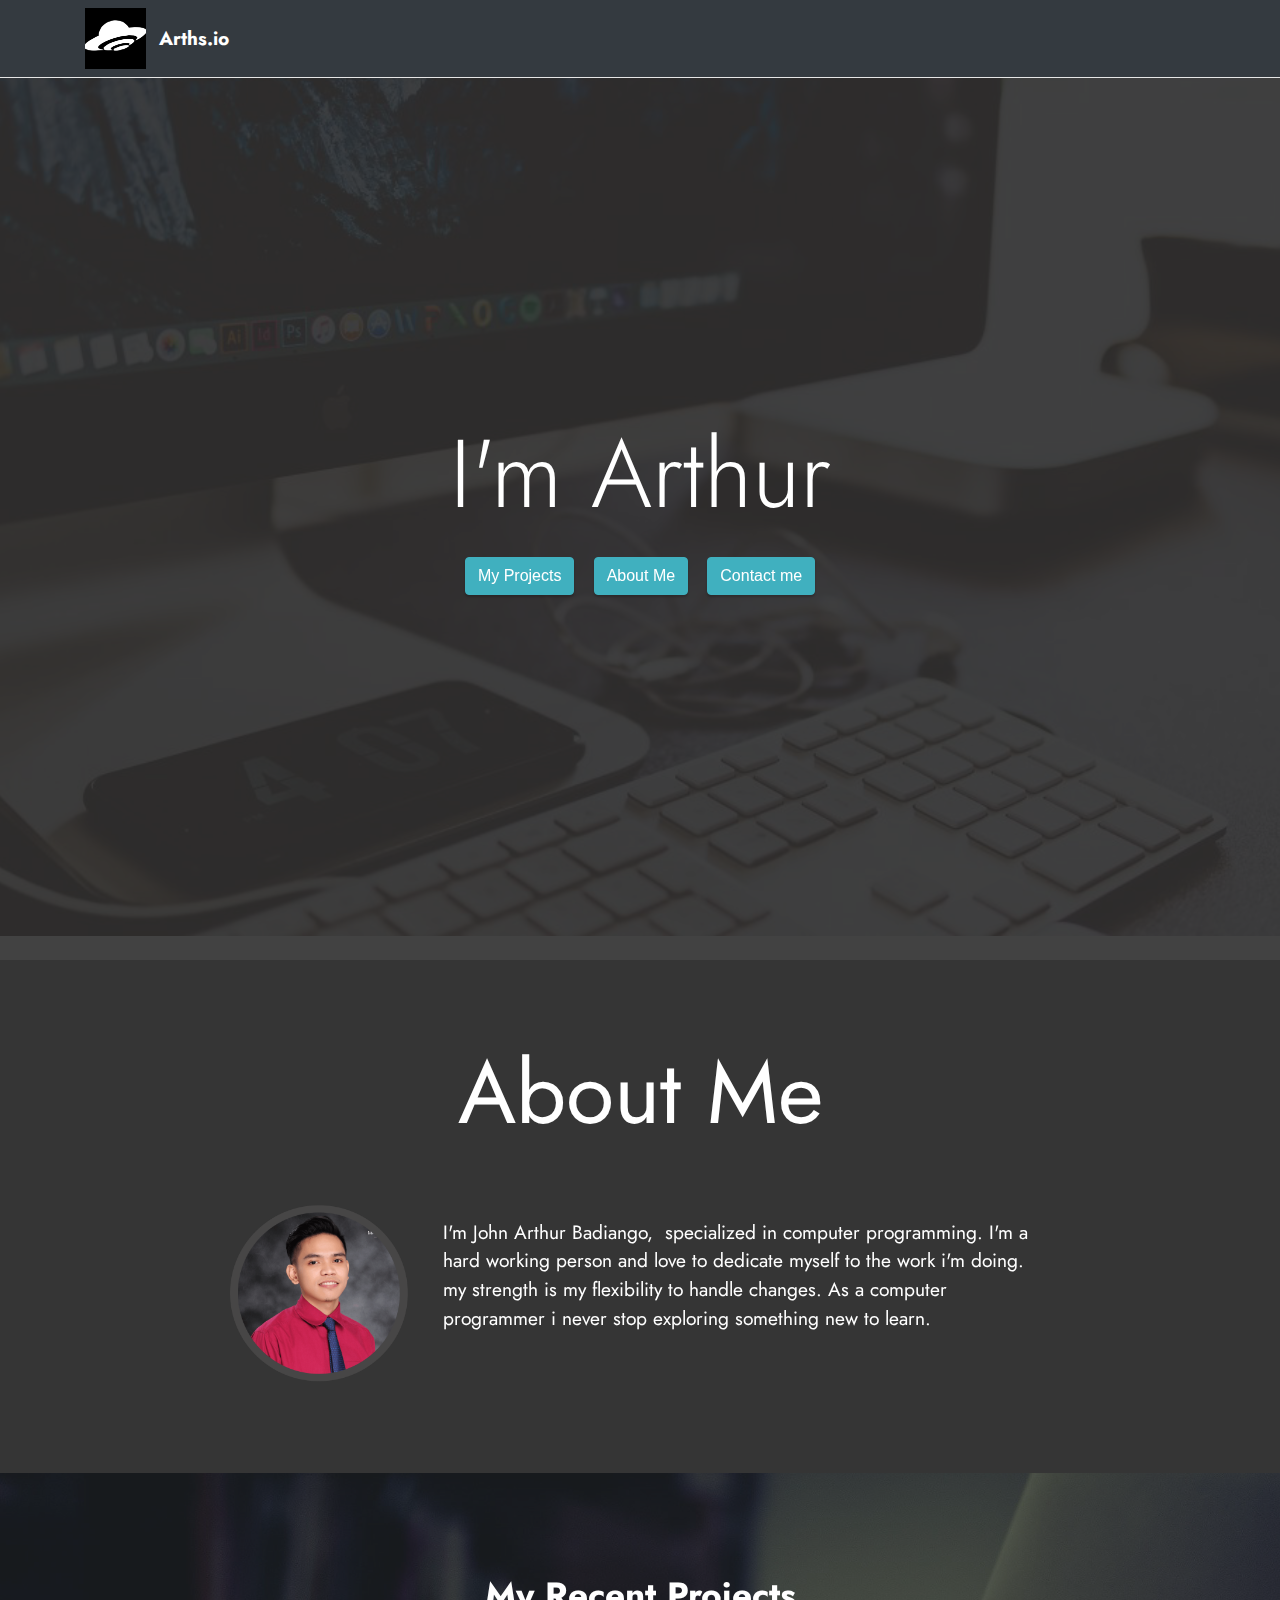
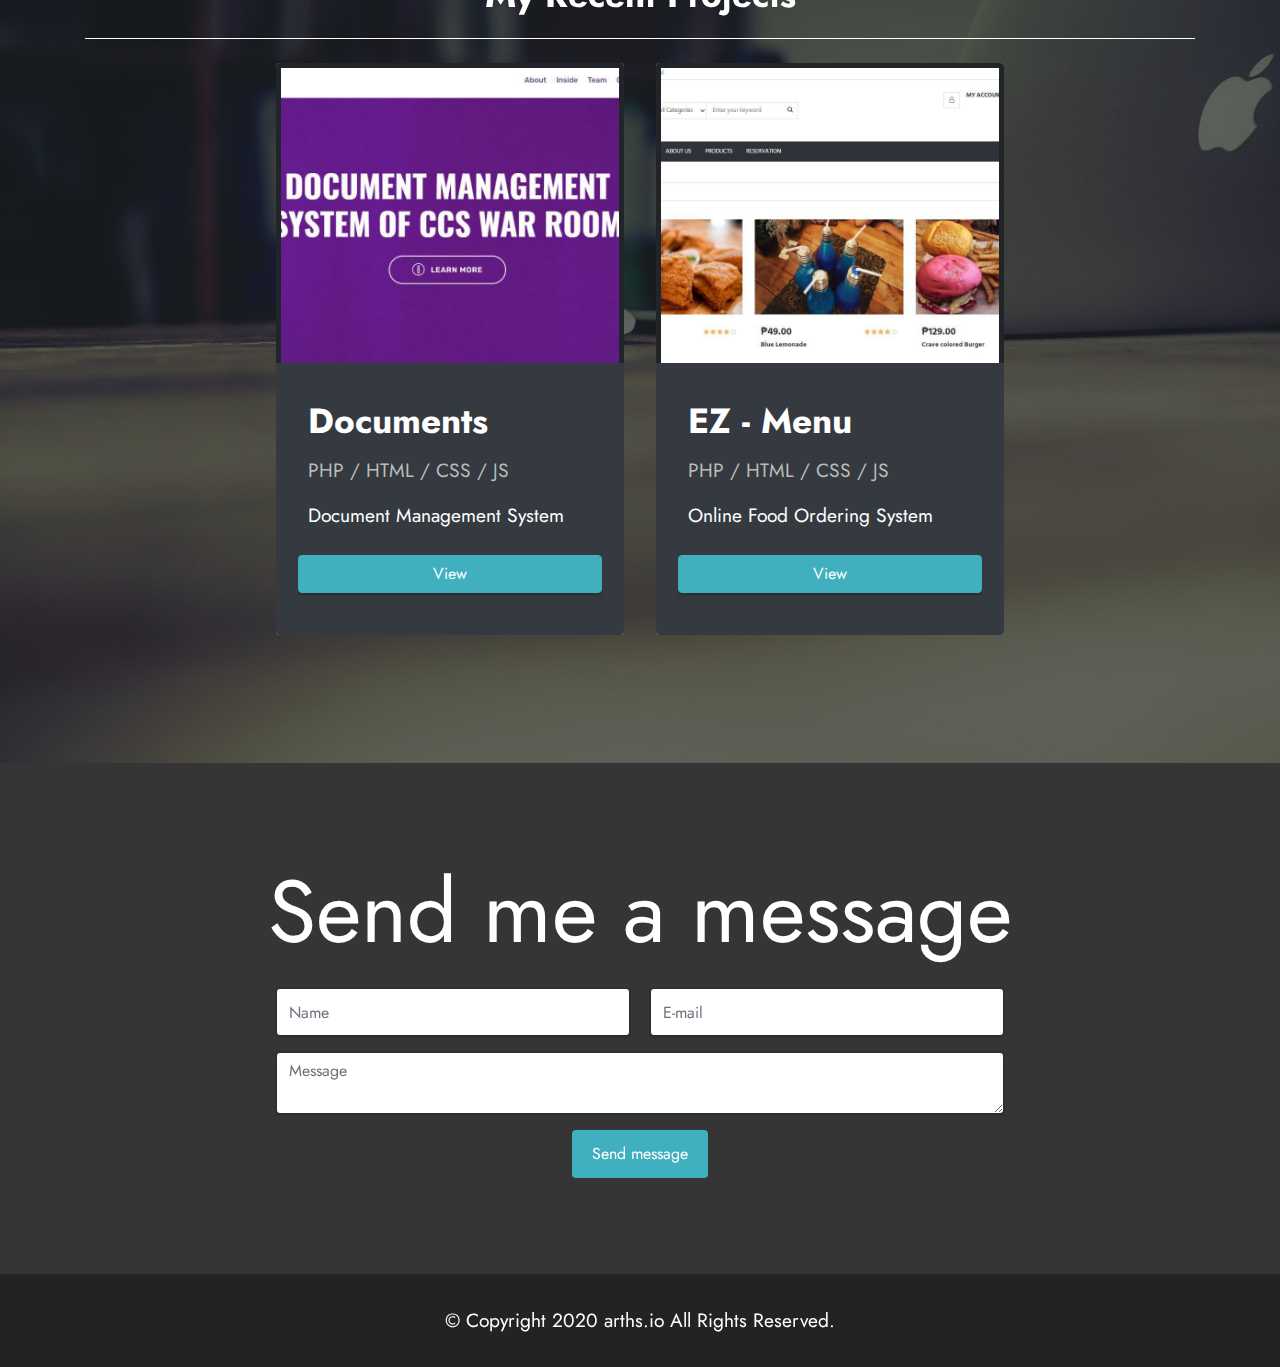
<file: index.html>
<!DOCTYPE html>
<html  >
<head>
  <meta charset="UTF-8">
  <meta http-equiv="X-UA-Compatible" content="IE=edge">
  <meta name="generator" content="Mobirise v5.2.0, mobirise.com">
  <meta name="viewport" content="width=device-width, initial-scale=1, minimum-scale=1">
  <link rel="shortcut icon" href="assets/images/ufo-1-121x121.png" type="image/x-icon">
  <meta name="description" content="">
  
  
  <title>arths</title>
  <link rel="stylesheet" href="assets/tether/tether.min.css">
  <link rel="stylesheet" href="assets/bootstrap/css/bootstrap.min.css">
  <link rel="stylesheet" href="assets/bootstrap/css/bootstrap-grid.min.css">
  <link rel="stylesheet" href="assets/bootstrap/css/bootstrap-reboot.min.css">
  <link rel="stylesheet" href="assets/dropdown/css/style.css">
  <link rel="stylesheet" href="assets/formstyler/jquery.formstyler.css">
  <link rel="stylesheet" href="assets/formstyler/jquery.formstyler.theme.css">
  <link rel="stylesheet" href="assets/datepicker/jquery.datetimepicker.min.css">
  <link rel="stylesheet" href="assets/theme/css/style.css">
  <link rel="preload" as="style" href="assets/mobirise/css/mbr-additional.css"><link rel="stylesheet" href="assets/mobirise/css/mbr-additional.css" type="text/css">
  
  
  
  
</head>
<body>
  
  <section class="menu cid-s48OLK6784" once="menu" id="menu1-h">
    
    <nav class="navbar navbar-dropdown bg-dark navbar-fixed-top navbar-expand-lg">
        <div class="container">
            <div class="navbar-brand">
                <span class="navbar-logo">
                    <a href="index.html">
                        <img src="assets/images/ufo-1-121x121.png" alt="Mobirise" style="height: 3.8rem;">
                    </a>
                </span>
                <span class="navbar-caption-wrap"><a class="navbar-caption text-white display-7" href="index.html">Arths.io</a></span>
            </div>
            <!--<button class="navbar-toggler" type="button" data-toggle="collapse" data-target="#navbarSupportedContent" aria-controls="navbarNavAltMarkup" aria-expanded="false" aria-label="Toggle navigation" mbr-if="showItems">-->
            <!--    <div class="hamburger">-->
            <!--        <span></span>-->
            <!--        <span></span>-->
            <!--        <span></span>-->
            <!--        <span></span>-->
            <!--    </div>-->
            <!--</button>-->
            <!--<div class="collapse navbar-collapse" id="navbarSupportedContent">-->
            <!--    <ul mbr-menu class="navbar-nav nav-dropdown" mbr-theme-style="display-4" mbr-class="{'nav-right': !showButtons,'navbar-nav-top-padding': isPublish && !showBrand && !showLogo}"><li class="nav-item"><a class="nav-link link text-black" href="https://mobirise.com" data-app-selector=".nav-link,.dropdown-item" data-app-placeholder="Type Text">-->
            <!--                Menu Item 1</a></li><li class="nav-item"><a class="nav-link link text-black" href="https://mobirise.com" data-app-selector=".nav-link,.dropdown-item" data-app-placeholder="Type Text">-->
            <!--                Menu Item 2</a></li></ul>-->
            <!--    <div class="icons-menu" mbr-if="showIcons">-->
            <!--        <a class="iconfont-wrapper" href="https://index.html" target="_blank">-->
            <!--            <span mbr-icon class="p-2 mbr-iconfont socicon-facebook socicon"></span>-->
            <!--        </a>-->
            <!--        <a class="iconfont-wrapper" href="https://index.html" target="_blank" mbr-if="iconsAmount > 1">-->
            <!--            <span mbr-icon class="p-2 mbr-iconfont socicon-twitter socicon"></span>-->
            <!--        </a>-->
            <!--        <a class="iconfont-wrapper" href="https://index.html" target="_blank" mbr-if="iconsAmount > 2">-->
            <!--            <span mbr-icon class="p-2 mbr-iconfont socicon-instagram socicon"></span>-->
            <!--        </a>-->
            <!--        <a class="iconfont-wrapper" href="https://index.html" target="_blank" mbr-if="iconsAmount > 3">-->
            <!--            <span mbr-icon class="p-2 mbr-iconfont socicon-linkedin socicon"></span>-->
            <!--        </a>-->
            <!--    </div>-->
            <!--    <div mbr-if="showButtons" mbr-buttons mbr-theme-style="display-4" class="navbar-buttons mbr-section-btn"><a class="btn btn-primary" href="https://mobiri.se" data-app-placeholder="Type Text">-->
            <!--            Download Now</a></div>-->
            <!--</div>-->
        </div>
    </nav>

</section>

<section class="header1 cid-s48MCQYojq mbr-fullscreen mbr-parallax-background" id="header1-f">

    

    <div class="mbr-overlay" style="opacity: 0.9; background-color: rgb(46, 46, 46);"></div>

    <div class="align-center container">
        <div class="row justify-content-center">
            <div class="col-12 col-lg-8">
                <h1 class="mbr-section-title mbr-fonts-style mb-3 display-1">I'm Arthur</h1>
                <!--<h2 class="mbr-section-title mbr-fonts-style mb-3" data-app-selector=".mbr-section-title" mbr-theme-style="display-2" mbr-if="showSubitle">Header Subtitle</h2>-->
                <!--<p class="mbr-text mbr-fonts-style" mbr-theme-style="display-7" mbr-if="showText" data-app-selector=".mbr-text, .mbr-section-btn"></p>-->
                <div class="mbr-section-btn mt-3">
                    <a class="btn btn-success" id="button2" href="#myfeatures">My Projects</a>
                    <a class="btn btn-success" id="button1" href="#content1-8">About Me</a>
                    <a class="btn btn-success" id="button3" href="#bottom">Contact me</a>
                </div>
            </div>
        </div>
    </div>
</section>



<section class="content1 cid-s48udlf8KU" id="content1-8">
    
    <div class="container">
        <div class="row justify-content-center">
            <div class="title col-12 col-md-9">
                <h3 class="mbr-section-title text-center mbr-fonts-style align-center mb-4 display-2"><strong>About Me</strong></h3>
                <div class="row">
                    <div class="col-md-3"><img src="assets/images/dsc-5169-copy-1200x1800.png" class="img-fluid" alt="Responsive image"></div>
                <div class="col-md-9 mt-5"><h4 class="mbr-section-subtitle align-center mbr-fonts-style mb-4 display-7">I'm John Arthur Badiango,&nbsp; specialized in computer programming. I'm a hard working person and love to dedicate myself to the work i'm doing. my strength is my flexibility to handle changes. As a computer programmer i never stop exploring something new to learn.</h4></div>
                </div>
                
            </div>
        </div>
    </div>
</section>

<link rel="stylesheet" href="https://cdnjs.cloudflare.com/ajax/libs/font-awesome/5.15.2/css/all.min.css" integrity="sha512-HK5fgLBL+xu6dm/Ii3z4xhlSUyZgTT9tuc/hSrtw6uzJOvgRr2a9jyxxT1ely+B+xFAmJKVSTbpM/CuL7qxO8w==" crossorigin="anonymous" class="cid-smIak7RIf9" id="features4-t" data-rv-view="23"><section class="features4 cid-smIak7RIf9" id="features4-t">
    
    <div class="mbr-overlay"></div>
    <div class="container" id="myfeatures">
        <div class="mbr-section-head">
            <h4 class="mbr-section-title mbr-fonts-style align-center mb-0 display-5">
                <strong>My Recent Projects</strong></h4>
                <hr style="border-color: white;">
            
        </div>
        <div class="row mt-4 justify-content-center">
            
            <div class="item features-image сol-12 col-md-6 col-lg-4">
                <div class="item-wrapper">
                    <div class="item-img" style="border-style: solid; border-width: 5px;">
                        <img src="assets/images/img1-676x326.jpg" alt="" title="" data-slide-to="1">
                    </div>
                    <div class="bg-dark item-content">
                        <h5 class="item-title mbr-fonts-style display-5"><strong>Documents</strong></h5>
                        <h6 class="item-subtitle mbr-fonts-style mt-1 display-7">PHP / HTML / CSS / JS</h6>
                        <p class="mbr-text mbr-fonts-style mt-3 display-7">Document Management System</p>
                    </div>
                    <div class="bg-dark mbr-section-btn item-footer mt-2">
                        <a href="document.html" class="btn item-btn btn-block mx-auto btn-success display-7">View <i class="far fa-eye"></i>
                        </a>
                    </div>
                </div>
            </div><div class="item features-image сol-12 col-md-6 col-lg-4">
                <div class="item-wrapper">
                    <div class="item-img" style="border-style: solid; border-width: 5px;">
                        <img src="assets/images/img4-1352x654.jpeg" alt="" title="" data-slide-to="0">
                    </div>
                    <div class="bg-dark item-content">
                        <h5 class="item-title mbr-fonts-style display-5"><strong>EZ - Menu</strong></h5>
                        <h6 class="item-subtitle mbr-fonts-style mt-1 display-7">PHP / HTML / CSS / JS</h6>
                        <p class="mbr-text mbr-fonts-style mt-3 display-7">Online Food Ordering System</p>
                    </div>
                    <div class="bg-dark mbr-section-btn item-footer mt-2">
                        <a href="ezmenu.html" class="btn item-btn btn-block mx-auto btn-success display-7">View <i class="far fa-eye"></i>
                        </a>
                    </div>
                </div>
            </div>
            
            
        </div>
    </div>
</section>

<link rel="stylesheet" href="https://maxcdn.bootstrapcdn.com/bootstrap/4.0.0/css/bootstrap.min.css" integrity="sha384-Gn5384xqQ1aoWXA+058RXPxPg6fy4IWvTNh0E263XmFcJlSAwiGgFAW/dAiS6JXm" crossorigin="anonymous" class="cid-smHNnNqln0" id="form5-q" data-rv-view="28"><section class="form5 cid-smHNnNqln0" id="form5-q">
    
    
    <div class="container">
        <div class="mbr-section-head">
            <h3 class="mbr-section-title mbr-fonts-style align-center mb-0 display-2">
                <strong>Send me a message</strong></h3>
            
        </div>
        <div class="row justify-content-center mt-4">
            <div class="col-lg-8 mx-auto mbr-form" data-form-type="formoid">
                <form action="johnarthurbadiango3011@gmail.com" method="POST" class="mbr-form form-with-styler" data-form-title="Form Name"><input type="hidden" name="email" data-form-email="true" value="Rik1Kas/Vn5jPaZsHvzAjmr/FyeRSKCaQWYk3xLaTQ1OMbA3KmXrTFgpKzjuyx1OsBD41f07vSm/lu/ylzJiJzJY7ZS8vFQlVOP4/KfRoni0XrSpTKYm0X6JMeEGeYXq">
                    <div class="">
                        <div hidden="hidden" data-form-alert="" class="alert alert-success col-12">Thank you for sending me a message</div>
                        <div hidden="hidden" data-form-alert-danger="" class="alert alert-danger col-12">Oops...! some
                            problem!</div>
                    </div>
                    <div class="dragArea row">
                        <div class="col-md col-sm-12 form-group" data-for="name">
                            <input type="text" name="name" placeholder="Name" data-form-field="name" class="form-control" value="" id="name-form5-q">
                        </div>
                        <div class="col-md col-sm-12 form-group" data-for="email">
                            <input type="email" name="email" placeholder="E-mail" data-form-field="email" class="form-control" value="" id="email-form5-q">
                        </div>
                        
                        <div class="col-12 form-group" data-for="textarea">
                            <textarea name="textarea" placeholder="Message" data-form-field="textarea" class="form-control" id="textarea-form5-q"></textarea>
                        </div>
                        <div class="col-lg-12 col-md-12 col-sm-12 align-center mbr-section-btn"><button type="submit" class="btn display-4 text-white" style="background-color: #40b0bf;">Send message</button></div>
                    </div>
                </form>
            </div>
        </div>
    </div>
</section>

<section class="footer3 cid-s48P1Icc8J" once="footers" id="footer3-i">

    

    

    <div class="container">
        <div class="media-container-row align-center mbr-white">
            <!--<div class="row row-links" mbr-if="menuItems > 0">-->
            <!--    <ul class="foot-menu" mbr-list mbr-list-grow="menuItems">-->
            <!--        <li mbr-text class="foot-menu-item mbr-fonts-style" mbr-theme-style="display-7" data-app-selector="foot-menu-item"><a href="https://index.html.com/help/" class="text-success">Help Center</a></li>-->
            <!--        <li mbr-text class="foot-menu-item mbr-fonts-style" mbr-theme-style="display-7" data-app-selector="foot-menu-item"><a href="http://forums.index.html.com/" class="text-success">index.html Forums</a></li>-->
            <!--        <li mbr-text class="foot-menu-item mbr-fonts-style" mbr-theme-style="display-7" data-app-selector="foot-menu-item"><a href="https://index.html.com/" class="text-success">index.html.com</a></li>-->
                    
                    
            <!--    </ul>-->
            <!--</div>-->
            <!--<div class="row social-row" mbr-if="socialItems > 0">-->
            <!--    <div mbr-list mbr-list-grow="socialItems" class="social-list align-right pb-2">-->
            <!--        <div class="soc-item">-->
            <!--            <a href="https://twitter.com/" target="_blank">-->
            <!--                <span mbr-icon class="socicon-twitter socicon mbr-iconfont mbr-iconfont-social"></span>-->
            <!--            </a>-->
            <!--        </div>-->
            <!--        <div class="soc-item">-->
            <!--            <a href="https://www.facebook.com/pages/1616226671953247" target="_blank">-->
            <!--                <span mbr-icon class="socicon-facebook socicon mbr-iconfont mbr-iconfont-social"></span>-->
            <!--            </a>-->
            <!--        </div>-->
            <!--        <div class="soc-item">-->
            <!--            <a href="https://instagram.com/" target="_blank">-->
            <!--                <span mbr-icon class="mbr-iconfont mbr-iconfont-social socicon-instagram socicon"></span>-->
            <!--            </a>-->
            <!--        </div>-->
            <!--    </div>-->
            <!--</div>-->
            <div class="row row-copirayt">
                <p class="mbr-text mb-0 mbr-fonts-style mbr-white align-center display-7">
                    © Copyright 2020 arths.io All Rights Reserved.
                </p>
            </div>
        </div>
    </div>
</section>

<section style="background-color: #fff; font-family: -apple-system, BlinkMacSystemFont, 'Segoe UI', 'Roboto', 'Helvetica Neue', Arial, sans-serif; color:#aaa; font-size:12px; padding: 0; align-items: center; display: flex;"><a href="https://mobirise.site/l" style="flex: 1 1; height: 0rem; padding-left: 1rem;"></a></section>

<script class="cid-s48MCQYojq" id="header1-f" data-rv-view="17">
    $("#button1").click(function() {
    $('html,body').animate({
        scrollTop: $(".content1").offset().top},
        'slow');
});
$("#button2").click(function() {
    $('html,body').animate({
        scrollTop: $(".features4").offset().top},
        'slow');
});
$("#button3").click(function() {
    $('html,body').animate({
        scrollTop: $(".form5").offset().top},
        'slow');
});
</script>

<script src="assets/web/assets/jquery/jquery.min.js"></script>  <script src="assets/popper/popper.min.js"></script>  <script src="assets/tether/tether.min.js"></script>  <script src="assets/bootstrap/js/bootstrap.min.js"></script>  <script src="assets/smoothscroll/smooth-scroll.js"></script>  <script src="assets/parallax/jarallax.min.js"></script>  <script src="assets/dropdown/js/nav-dropdown.js"></script>  <script src="assets/dropdown/js/navbar-dropdown.js"></script>  <script src="assets/touchswipe/jquery.touch-swipe.min.js"></script>  <script src="assets/formstyler/jquery.formstyler.js"></script>  <script src="assets/formstyler/jquery.formstyler.min.js"></script>  <script src="assets/datepicker/jquery.datetimepicker.full.js"></script>  <script src="assets/theme/js/script.js"></script>  <script src="assets/formoid/formoid.min.js"></script>  
  
  
</body>
</html>
</file>
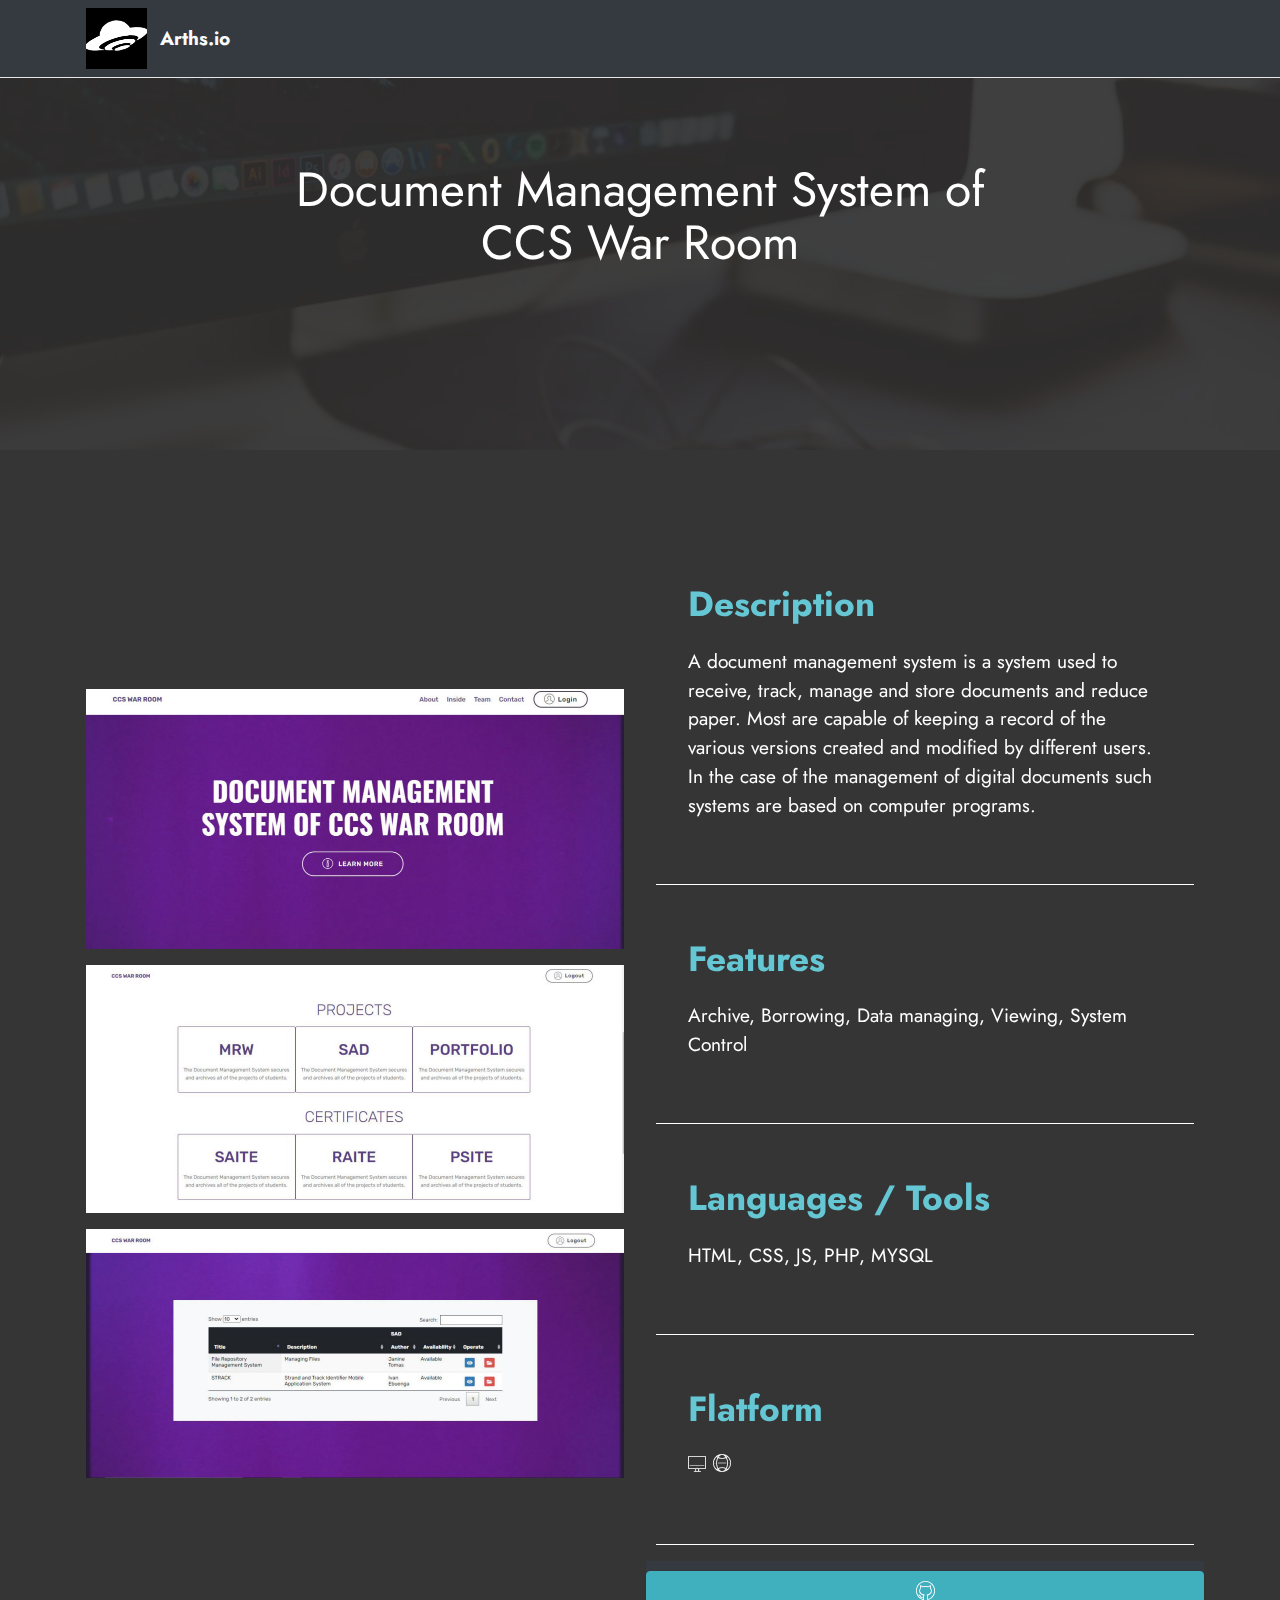
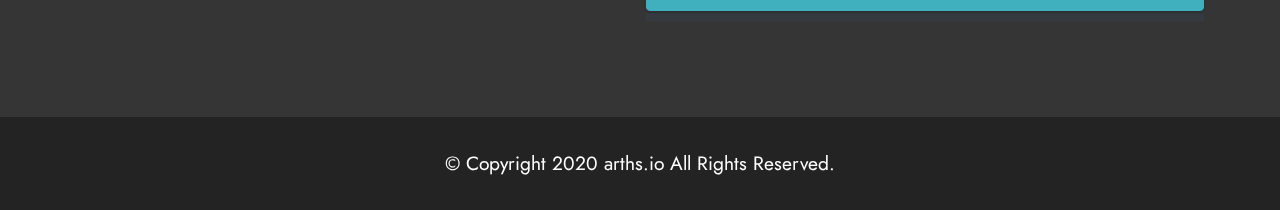
<file: document.html>
<!DOCTYPE html>
<html  >
<head>

  <meta charset="UTF-8">
  <meta http-equiv="X-UA-Compatible" content="IE=edge">
  <meta name="generator" content="Mobirise v5.2.0, mobirise.com">
  <meta name="viewport" content="width=device-width, initial-scale=1, minimum-scale=1">
  <link rel="shortcut icon" href="assets/images/ufo-1-121x121.png" type="image/x-icon">
  <meta name="description" content="">
  
  
  <title>document</title>
  <link rel="stylesheet" href="assets/web/assets/mobirise-icons/mobirise-icons.css">
  <link rel="stylesheet" href="assets/tether/tether.min.css">
  <link rel="stylesheet" href="assets/bootstrap/css/bootstrap.min.css">
  <link rel="stylesheet" href="assets/bootstrap/css/bootstrap-grid.min.css">
  <link rel="stylesheet" href="assets/bootstrap/css/bootstrap-reboot.min.css">
  <link rel="stylesheet" href="assets/dropdown/css/style.css">
  <link rel="stylesheet" href="assets/theme/css/style.css">
  <link rel="preload" as="style" href="assets/mobirise/css/mbr-additional.css"><link rel="stylesheet" href="assets/mobirise/css/mbr-additional.css" type="text/css">
  
  
  
  
</head>
<body>
  
  <section style="min-height: 50vh" class="header1 cid-s48MCQYojq mbr-fullscreen mbr-parallax-background" id="header1-w">

    

    <div class="mbr-overlay" style="opacity: 0.9; background-color: rgb(46, 46, 46);"></div>

    <div class="align-center container">
        <div class="row justify-content-center">
            <div class="col-12 col-lg-8">
                <h1 class="mbr-section-title mbr-fonts-style mb-3 display-2">Document Management System of CCS War Room</h1>
            </div>
        </div>
    </div>
</section>

<section class="image1 cid-smIOz1EPD6" id="image1-12">
    

    

    <div class="container">
        <div class="row align-items-center">
            <div class="col-12 col-lg-6">
                <div class="image-wrapper">
                    <img src="assets/images/img1-1076x519.jpg" alt="documentimgs">
                    
                </div>
                <div class="image-wrapper my-3">
                    <img src="assets/images/img6-1076x496.jpg" alt="documentimgs">
                    
                </div>
                <div class="image-wrapper">
                    <img src="assets/images/img3-1076x498.jpg" alt="documentimgs">
                    
                </div>
            </div>
            <div class="col-12 col-lg">
                <div class="text-wrapper">
                    <h3 class="mbr-section-title mbr-fonts-style mb-3 display-5">
                        <strong>Description</strong></h3>
                    <p class="mbr-text mbr-fonts-style display-7">
                        A document management system is a system used to receive, track, manage and store documents and reduce paper. Most are capable of keeping a record of the various versions created and modified by different users. In the case of the management of digital documents such systems are based on computer programs.</p>
                </div>
                <hr style="border-color: white">
                <div class="text-wrapper">
                    <h3 class="mbr-section-title mbr-fonts-style mb-3 display-5"><strong>Features</strong></h3>
                    <p class="mbr-text mbr-fonts-style display-7">Archive, Borrowing, Data managing, Viewing, System Control</p>
                </div>
                <hr style="border-color: white">
                <div class="text-wrapper">
                    <h3 class="mbr-section-title mbr-fonts-style mb-3 display-5">
                        <strong>Languages / Tools</strong></h3>
                    <p class="mbr-text mbr-fonts-style display-7">HTML, CSS, JS, PHP, MYSQL</p>
                </div>
                <hr style="border-color: white">
                <div class="text-wrapper">
                    <h3 class="mbr-section-title mbr-fonts-style mb-3 display-5">
                        <strong>Flatform</strong></h3>
                    <p class="mbr-text mbr-fonts-style display-7"><span class="mbri-desktop"></span> <span class="mbri-globe-2"></span></p>
                </div>
                <hr style="border-color: white">
                <div class="bg-dark mbr-section-btn item-footer mt-2"><a href="https://github.com/arthizz/Docs-Management.git" target="_blank" rel="noopener noreferrer" class="btn item-btn btn-block mx-auto btn-success display-7"><span class="mbri-github"></span></a></div>
            </div>
        </div>
    </div>
</section>

<section class="menu cid-smINRxA8nK" once="menu" id="menu1-z" style="min-height: 0;">
    
    <nav class="navbar navbar-dropdown bg-dark navbar-fixed-top navbar-expand-lg">
        <div class="container">
            <div class="navbar-brand">
                <span class="navbar-logo">
                    <a href="index.html">
                        <img src="assets/images/ufo-1-121x121.png" alt="Mobirise" style="height: 3.8rem;">
                    </a>
                </span>
                <span class="navbar-caption-wrap"><a class="navbar-caption text-white display-7" href="index.html">Arths.io</a></span>
            </div>
            <!--<button class="navbar-toggler" type="button" data-toggle="collapse" data-target="#navbarSupportedContent" aria-controls="navbarNavAltMarkup" aria-expanded="false" aria-label="Toggle navigation" mbr-if="showItems">-->
            <!--    <div class="hamburger">-->
            <!--        <span></span>-->
            <!--        <span></span>-->
            <!--        <span></span>-->
            <!--        <span></span>-->
            <!--    </div>-->
            <!--</button>-->
            <!--<div class="collapse navbar-collapse" id="navbarSupportedContent">-->
            <!--    <ul mbr-menu class="navbar-nav nav-dropdown" mbr-theme-style="display-4" mbr-class="{'nav-right': !showButtons,'navbar-nav-top-padding': isPublish && !showBrand && !showLogo}"><li class="nav-item"><a class="nav-link link text-black" href="https://mobirise.com" data-app-selector=".nav-link,.dropdown-item" data-app-placeholder="Type Text">-->
            <!--                Menu Item 1</a></li><li class="nav-item"><a class="nav-link link text-black" href="https://mobirise.com" data-app-selector=".nav-link,.dropdown-item" data-app-placeholder="Type Text">-->
            <!--                Menu Item 2</a></li></ul>-->
            <!--    <div class="icons-menu" mbr-if="showIcons">-->
            <!--        <a class="iconfont-wrapper" href="https://index.html" target="_blank">-->
            <!--            <span mbr-icon class="p-2 mbr-iconfont socicon-facebook socicon"></span>-->
            <!--        </a>-->
            <!--        <a class="iconfont-wrapper" href="https://index.html" target="_blank" mbr-if="iconsAmount > 1">-->
            <!--            <span mbr-icon class="p-2 mbr-iconfont socicon-twitter socicon"></span>-->
            <!--        </a>-->
            <!--        <a class="iconfont-wrapper" href="https://index.html" target="_blank" mbr-if="iconsAmount > 2">-->
            <!--            <span mbr-icon class="p-2 mbr-iconfont socicon-instagram socicon"></span>-->
            <!--        </a>-->
            <!--        <a class="iconfont-wrapper" href="https://index.html" target="_blank" mbr-if="iconsAmount > 3">-->
            <!--            <span mbr-icon class="p-2 mbr-iconfont socicon-linkedin socicon"></span>-->
            <!--        </a>-->
            <!--    </div>-->
            <!--    <div mbr-if="showButtons" mbr-buttons mbr-theme-style="display-4" class="navbar-buttons mbr-section-btn"><a class="btn btn-primary" href="https://mobiri.se" data-app-placeholder="Type Text">-->
            <!--            Download Now</a></div>-->
            <!--</div>-->
        </div>
    </nav>

</section>

<section class="footer3 cid-smINRyc10p" once="footers" id="footer3-11">

    

    

    <div class="container">
        <div class="media-container-row align-center mbr-white">
            <!--<div class="row row-links" mbr-if="menuItems > 0">-->
            <!--    <ul class="foot-menu" mbr-list mbr-list-grow="menuItems">-->
            <!--        <li mbr-text class="foot-menu-item mbr-fonts-style" mbr-theme-style="display-7" data-app-selector="foot-menu-item"><a href="https://mobirise.com/help/" class="text-success">Help Center</a></li>-->
            <!--        <li mbr-text class="foot-menu-item mbr-fonts-style" mbr-theme-style="display-7" data-app-selector="foot-menu-item"><a href="http://forums.mobirise.com/" class="text-success">Mobirise Forums</a></li>-->
            <!--        <li mbr-text class="foot-menu-item mbr-fonts-style" mbr-theme-style="display-7" data-app-selector="foot-menu-item"><a href="https://mobirise.com/" class="text-success">Mobirise.com</a></li>-->
                    
                    
            <!--    </ul>-->
            <!--</div>-->
            <!--<div class="row social-row" mbr-if="socialItems > 0">-->
            <!--    <div mbr-list mbr-list-grow="socialItems" class="social-list align-right pb-2">-->
            <!--        <div class="soc-item">-->
            <!--            <a href="https://twitter.com/" target="_blank">-->
            <!--                <span mbr-icon class="socicon-twitter socicon mbr-iconfont mbr-iconfont-social"></span>-->
            <!--            </a>-->
            <!--        </div>-->
            <!--        <div class="soc-item">-->
            <!--            <a href="https://www.facebook.com/pages/1616226671953247" target="_blank">-->
            <!--                <span mbr-icon class="socicon-facebook socicon mbr-iconfont mbr-iconfont-social"></span>-->
            <!--            </a>-->
            <!--        </div>-->
            <!--        <div class="soc-item">-->
            <!--            <a href="https://www.youtube.com/" target="_blank">-->
            <!--                <span mbr-icon class="socicon-youtube socicon mbr-iconfont mbr-iconfont-social"></span>-->
            <!--            </a>-->
            <!--        </div>-->
            <!--        <div class="soc-item">-->
            <!--            <a href="https://instagram.com" target="_blank">-->
            <!--                <span mbr-icon class="mbr-iconfont mbr-iconfont-social socicon-instagram socicon"></span>-->
            <!--            </a>-->
            <!--        </div>-->
                    
                    
            <!--    </div>-->
            <!--</div>-->
            <div class="row row-copirayt">
                <p class="mbr-text mb-0 mbr-fonts-style mbr-white align-center display-7">
                    © Copyright 2020 arths.io All Rights Reserved.
                </p>
            </div>
        </div>
    </div>
</section>
<section style="background-color: #fff; font-family: -apple-system, BlinkMacSystemFont, 'Segoe UI', 'Roboto', 'Helvetica Neue', Arial, sans-serif; color:#aaa; font-size:12px; padding: 0; align-items: center; display: flex;"><a href="https://mobirise.site/l" style="flex: 1 1; height: 0rem; padding-left: 1rem;"></a></section>
<script src="assets/web/assets/jquery/jquery.min.js"></script>  <script src="assets/popper/popper.min.js"></script>  <script src="assets/tether/tether.min.js"></script>  <script src="assets/bootstrap/js/bootstrap.min.js"></script>  <script src="assets/smoothscroll/smooth-scroll.js"></script>  <script src="assets/parallax/jarallax.min.js"></script>  <script src="assets/dropdown/js/nav-dropdown.js"></script>  <script src="assets/dropdown/js/navbar-dropdown.js"></script>  <script src="assets/touchswipe/jquery.touch-swipe.min.js"></script>  <script src="assets/theme/js/script.js"></script>  
  
  
</body>
</html>
</file>
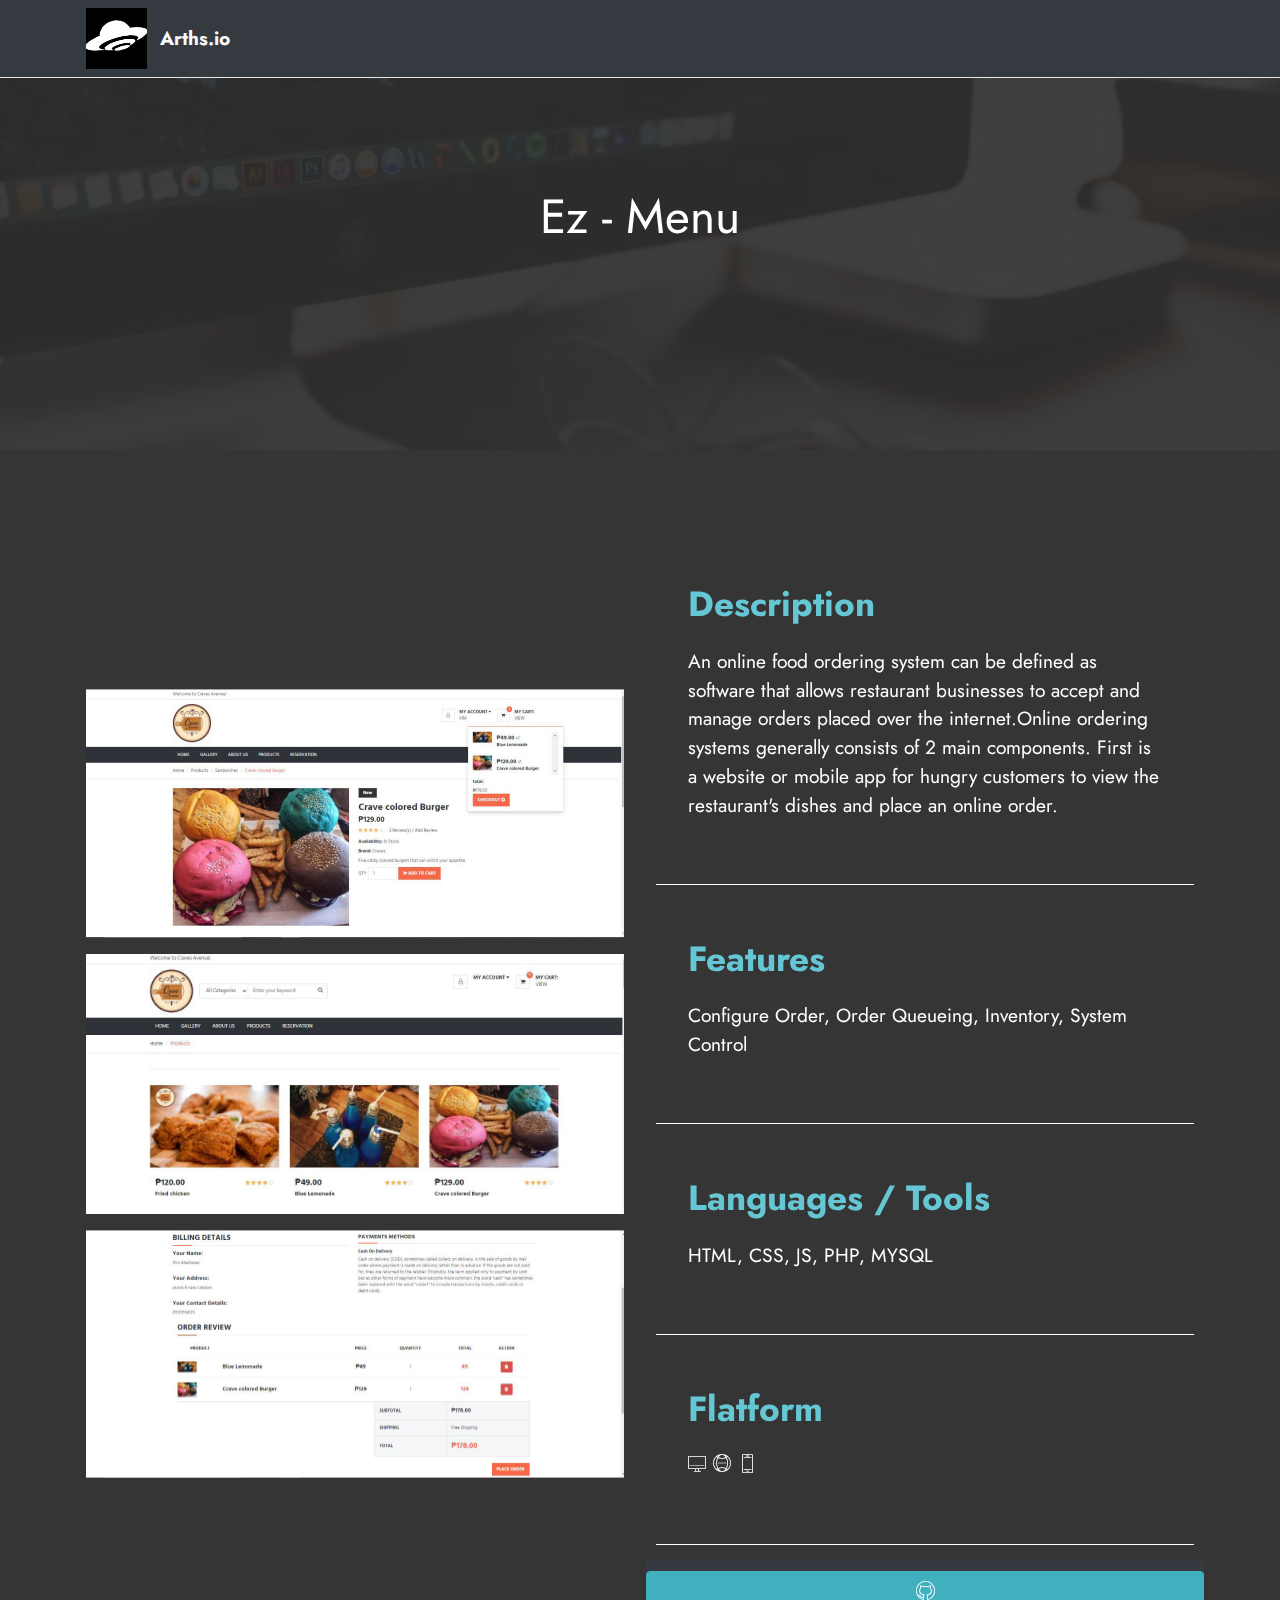
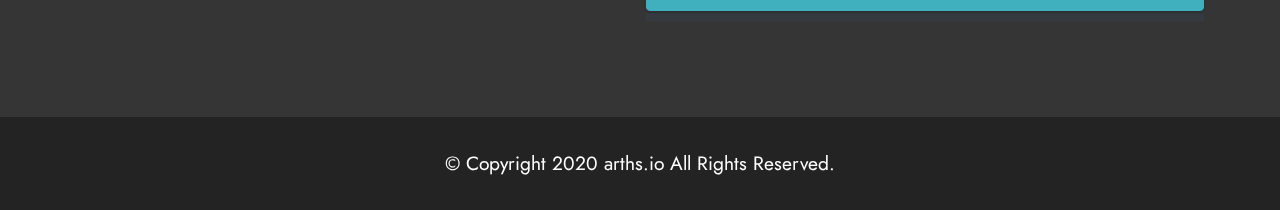
<file: ezmenu.html>
<!DOCTYPE html>
<html  >
<head>
  <meta charset="UTF-8">
  <meta http-equiv="X-UA-Compatible" content="IE=edge">
  <meta name="generator" content="Mobirise v5.2.0, mobirise.com">
  <meta name="viewport" content="width=device-width, initial-scale=1, minimum-scale=1">
  <link rel="shortcut icon" href="assets/images/ufo-1-121x121.png" type="image/x-icon">
  <meta name="description" content="">
  
  
  <title>ezmenu</title>
  <link rel="stylesheet" href="assets/web/assets/mobirise-icons/mobirise-icons.css">
  <link rel="stylesheet" href="assets/tether/tether.min.css">
  <link rel="stylesheet" href="assets/bootstrap/css/bootstrap.min.css">
  <link rel="stylesheet" href="assets/bootstrap/css/bootstrap-grid.min.css">
  <link rel="stylesheet" href="assets/bootstrap/css/bootstrap-reboot.min.css">
  <link rel="stylesheet" href="assets/dropdown/css/style.css">
  <link rel="stylesheet" href="assets/theme/css/style.css">
  <link rel="preload" as="style" href="assets/mobirise/css/mbr-additional.css"><link rel="stylesheet" href="assets/mobirise/css/mbr-additional.css" type="text/css">
  
  
  
  
</head>
<body>
  
  <section style="min-height: 50vh" class="header1 cid-smJXtbskff mbr-fullscreen mbr-parallax-background" id="header1-19">

    

    <div class="mbr-overlay" style="opacity: 0.9; background-color: rgb(46, 46, 46);"></div>

    <div class="align-center container">
        <div class="row justify-content-center">
            <div class="col-12 col-lg-8">
                <h1 class="mbr-section-title mbr-fonts-style mb-3 display-2">Ez - Menu</h1>
                <!--<h2 class="mbr-section-title mbr-fonts-style mb-3" data-app-selector=".mbr-section-title" mbr-theme-style="display-2" mbr-if="showSubitle">Header Subtitle</h2>-->
                <!--<p class="mbr-text mbr-fonts-style" mbr-theme-style="display-7" mbr-if="showText" data-app-selector=".mbr-text, .mbr-section-btn"></p>-->
                <!--<div mbr-buttons mbr-theme-style="display-4" class="mbr-section-btn mt-3" mbr-if="showButtons"><button class="btn btn-success" data-app-placeholder="Type Text" id="button2">My Projects</button><button class="btn btn-success" data-app-placeholder="Type Text" id="button1">About Me</button><button class="btn btn-success" data-app-placeholder="Type Text" id="button3">Contact me</button></div>-->
            </div>
        </div>
    </div>
</section>

<section class="image1 cid-smJXtbGeij" id="image1-1a">
    

    

    <div class="container">
        <div class="row align-items-center">
            <div class="col-12 col-lg-6">
                <div class="image-wrapper">
                    <img src="assets/images/img2-1076x498.jpg" alt="cravesimgs">
                </div>
                <div class="image-wrapper my-3">
                    <img src="assets/images/img4-1352x654.jpeg" alt="CravesImgs">
                </div>
                <div class="image-wrapper">
                    <img src="assets/images/img1-1076x497.jpg" alt="CravesImgs">  
                </div>
            </div>
            <div class="col-12 col-lg">
                <div class="text-wrapper">
                    <h3 class="mbr-section-title mbr-fonts-style mb-3 display-5">
                        <strong>Description</strong></h3>
                    <p class="mbr-text mbr-fonts-style display-7">
                        An online food ordering system can be defined as software that allows restaurant businesses to accept and manage orders placed over the internet.Online ordering systems generally consists of 2 main components. First is a website or mobile app for hungry customers to view the restaurant's dishes and place an online order.</p>
                </div>
                <hr style="border-color: white">
                <div class="text-wrapper">
                    <h3 class="mbr-section-title mbr-fonts-style mb-3 display-5"><strong>Features</strong></h3>
                    <p class="mbr-text mbr-fonts-style display-7">Configure Order, Order Queueing, Inventory, System Control</p>
                </div>
                <hr style="border-color: white">
                <div class="text-wrapper">
                    <h3 class="mbr-section-title mbr-fonts-style mb-3 display-5">
                        <strong>Languages / Tools</strong></h3>
                    <p class="mbr-text mbr-fonts-style display-7">HTML, CSS, JS, PHP, MYSQL</p>
                </div>
                <hr style="border-color: white">
                <div class="text-wrapper">
                    <h3 class="mbr-section-title mbr-fonts-style mb-3 display-5">
                        <strong>Flatform</strong></h3>
                    <p class="mbr-text mbr-fonts-style display-7"><span class="mbri-desktop"></span> <span class="mbri-globe-2"></span> <span class="mbri-mobile2"></span></p>
                </div>
                <hr style="border-color: white">
                <div class="bg-dark mbr-section-btn item-footer mt-2"><a href="https://github.com/arthizz/craves.git" target="_blank" rel="noopener noreferrer" class="btn item-btn btn-block mx-auto btn-success display-7"><span class="mbri-github"></span></a></div>
            </div>
        </div>
    </div>
</section>

<section class="menu cid-smJXtc2MJR" once="menu" id="menu1-1b" style="min-height: 0;">
    
    <nav class="navbar navbar-dropdown bg-dark navbar-fixed-top navbar-expand-lg">
        <div class="container">
            <div class="navbar-brand">
                <span class="navbar-logo">
                    <a href="index.html">
                        <img src="assets/images/ufo-1-121x121.png" alt="Mobirise" style="height: 3.8rem;">
                    </a>
                </span>
                <span class="navbar-caption-wrap"><a class="navbar-caption text-white display-7" href="index.html">Arths.io</a></span>
            </div>
            <!--<button class="navbar-toggler" type="button" data-toggle="collapse" data-target="#navbarSupportedContent" aria-controls="navbarNavAltMarkup" aria-expanded="false" aria-label="Toggle navigation" mbr-if="showItems">-->
            <!--    <div class="hamburger">-->
            <!--        <span></span>-->
            <!--        <span></span>-->
            <!--        <span></span>-->
            <!--        <span></span>-->
            <!--    </div>-->
            <!--</button>-->
            <!--<div class="collapse navbar-collapse" id="navbarSupportedContent">-->
            <!--    <ul mbr-menu class="navbar-nav nav-dropdown" mbr-theme-style="display-4" mbr-class="{'nav-right': !showButtons,'navbar-nav-top-padding': isPublish && !showBrand && !showLogo}"><li class="nav-item"><a class="nav-link link text-black" href="https://mobirise.com" data-app-selector=".nav-link,.dropdown-item" data-app-placeholder="Type Text">-->
            <!--                Menu Item 1</a></li><li class="nav-item"><a class="nav-link link text-black" href="https://mobirise.com" data-app-selector=".nav-link,.dropdown-item" data-app-placeholder="Type Text">-->
            <!--                Menu Item 2</a></li></ul>-->
            <!--    <div class="icons-menu" mbr-if="showIcons">-->
            <!--        <a class="iconfont-wrapper" href="https://index.html" target="_blank">-->
            <!--            <span mbr-icon class="p-2 mbr-iconfont socicon-facebook socicon"></span>-->
            <!--        </a>-->
            <!--        <a class="iconfont-wrapper" href="https://index.html" target="_blank" mbr-if="iconsAmount > 1">-->
            <!--            <span mbr-icon class="p-2 mbr-iconfont socicon-twitter socicon"></span>-->
            <!--        </a>-->
            <!--        <a class="iconfont-wrapper" href="https://index.html" target="_blank" mbr-if="iconsAmount > 2">-->
            <!--            <span mbr-icon class="p-2 mbr-iconfont socicon-instagram socicon"></span>-->
            <!--        </a>-->
            <!--        <a class="iconfont-wrapper" href="https://index.html" target="_blank" mbr-if="iconsAmount > 3">-->
            <!--            <span mbr-icon class="p-2 mbr-iconfont socicon-linkedin socicon"></span>-->
            <!--        </a>-->
            <!--    </div>-->
            <!--    <div mbr-if="showButtons" mbr-buttons mbr-theme-style="display-4" class="navbar-buttons mbr-section-btn"><a class="btn btn-primary" href="https://mobiri.se" data-app-placeholder="Type Text">-->
            <!--            Download Now</a></div>-->
            <!--</div>-->
        </div>
    </nav>

</section>

<section class="footer3 cid-smJXtcim5d" once="footers" id="footer3-1c">

    

    

    <div class="container">
        <div class="media-container-row align-center mbr-white">
            <!--<div class="row row-links" mbr-if="menuItems > 0">-->
            <!--    <ul class="foot-menu" mbr-list mbr-list-grow="menuItems">-->
            <!--        <li mbr-text class="foot-menu-item mbr-fonts-style" mbr-theme-style="display-7" data-app-selector="foot-menu-item"><a href="https://mobirise.com/help/" class="text-success">Help Center</a></li>-->
            <!--        <li mbr-text class="foot-menu-item mbr-fonts-style" mbr-theme-style="display-7" data-app-selector="foot-menu-item"><a href="http://forums.mobirise.com/" class="text-success">Mobirise Forums</a></li>-->
            <!--        <li mbr-text class="foot-menu-item mbr-fonts-style" mbr-theme-style="display-7" data-app-selector="foot-menu-item"><a href="https://mobirise.com/" class="text-success">Mobirise.com</a></li>-->
                    
                    
            <!--    </ul>-->
            <!--</div>-->
            <!--<div class="row social-row" mbr-if="socialItems > 0">-->
            <!--    <div mbr-list mbr-list-grow="socialItems" class="social-list align-right pb-2">-->
            <!--        <div class="soc-item">-->
            <!--            <a href="https://twitter.com/" target="_blank">-->
            <!--                <span mbr-icon class="socicon-twitter socicon mbr-iconfont mbr-iconfont-social"></span>-->
            <!--            </a>-->
            <!--        </div>-->
            <!--        <div class="soc-item">-->
            <!--            <a href="https://www.facebook.com/pages/1616226671953247" target="_blank">-->
            <!--                <span mbr-icon class="socicon-facebook socicon mbr-iconfont mbr-iconfont-social"></span>-->
            <!--            </a>-->
            <!--        </div>-->
            <!--        <div class="soc-item">-->
            <!--            <a href="https://www.youtube.com/" target="_blank">-->
            <!--                <span mbr-icon class="socicon-youtube socicon mbr-iconfont mbr-iconfont-social"></span>-->
            <!--            </a>-->
            <!--        </div>-->
            <!--        <div class="soc-item">-->
            <!--            <a href="https://instagram.com/" target="_blank">-->
            <!--                <span mbr-icon class="mbr-iconfont mbr-iconfont-social socicon-instagram socicon"></span>-->
            <!--            </a>-->
            <!--        </div>-->
                    
                    
            <!--    </div>-->
            <!--</div>-->
            <div class="row row-copirayt">
                <p class="mbr-text mb-0 mbr-fonts-style mbr-white align-center display-7">
                    © Copyright 2020 arths.io All Rights Reserved.
                </p>
            </div>
        </div>
    </div>
</section>
<section style="background-color: #fff; font-family: -apple-system, BlinkMacSystemFont, 'Segoe UI', 'Roboto', 'Helvetica Neue', Arial, sans-serif; color:#aaa; font-size:12px; padding: 0; align-items: center; display: flex;"><a href="https://mobirise.site/l" style="flex: 1 1; height: 0rem; padding-left: 1rem;"></a></section>
<script src="assets/web/assets/jquery/jquery.min.js"></script>  <script src="assets/popper/popper.min.js"></script>  <script src="assets/tether/tether.min.js"></script>  <script src="assets/bootstrap/js/bootstrap.min.js"></script>  <script src="assets/smoothscroll/smooth-scroll.js"></script>  <script src="assets/parallax/jarallax.min.js"></script>  <script src="assets/dropdown/js/nav-dropdown.js"></script>  <script src="assets/dropdown/js/navbar-dropdown.js"></script>  <script src="assets/touchswipe/jquery.touch-swipe.min.js"></script>  <script src="assets/theme/js/script.js"></script>  
  
  
</body>
</html>
</file>
<file: assets/dropdown/css/style.css>
.navbar-dropdown {
  left: 0;
  padding: 0;
  position: absolute;
  right: 0;
  top: 0;
  transition: all 0.45s ease;
  z-index: 1030;
  background: #282828; }
  .navbar-dropdown .navbar-logo {
    margin-right: 0.8rem;
    transition: margin 0.3s ease-in-out;
    vertical-align: middle; }
    .navbar-dropdown .navbar-logo img {
      height: 3.125rem;
      transition: all 0.3s ease-in-out; }
    .navbar-dropdown .navbar-logo.mbr-iconfont {
      font-size: 3.125rem;
      line-height: 3.125rem; }
  .navbar-dropdown .navbar-caption {
    font-weight: 700;
    white-space: normal;
    vertical-align: -4px;
    line-height: 3.125rem !important; }
    .navbar-dropdown .navbar-caption, .navbar-dropdown .navbar-caption:hover {
      color: inherit;
      text-decoration: none; }
  .navbar-dropdown .mbr-iconfont + .navbar-caption {
    vertical-align: -1px; }
  .navbar-dropdown.navbar-fixed-top {
    position: fixed; }
  .navbar-dropdown .navbar-brand span {
    vertical-align: -4px; }
  .navbar-dropdown.bg-color.transparent {
    background: none; }
  .navbar-dropdown.navbar-short .navbar-brand {
    padding: 0.625rem 0; }
    .navbar-dropdown.navbar-short .navbar-brand span {
      vertical-align: -1px; }
  .navbar-dropdown.navbar-short .navbar-caption {
    line-height: 2.375rem !important;
    vertical-align: -2px; }
  .navbar-dropdown.navbar-short .navbar-logo {
    margin-right: 0.5rem; }
    .navbar-dropdown.navbar-short .navbar-logo img {
      height: 2.375rem; }
    .navbar-dropdown.navbar-short .navbar-logo.mbr-iconfont {
      font-size: 2.375rem;
      line-height: 2.375rem; }
  .navbar-dropdown.navbar-short .mbr-table-cell {
    height: 3.625rem; }
  .navbar-dropdown .navbar-close {
    left: 0.6875rem;
    position: fixed;
    top: 0.75rem;
    z-index: 1000; }
  .navbar-dropdown .hamburger-icon {
    content: "";
    display: inline-block;
    vertical-align: middle;
    width: 16px;
    -webkit-box-shadow: 0 -6px 0 1px #282828,0 0 0 1px #282828,0 6px 0 1px #282828;
    -moz-box-shadow: 0 -6px 0 1px #282828,0 0 0 1px #282828,0 6px 0 1px #282828;
    box-shadow: 0 -6px 0 1px #282828,0 0 0 1px #282828,0 6px 0 1px #282828; }

.dropdown-menu .dropdown-toggle[data-toggle="dropdown-submenu"]::after {
  border-bottom: 0.35em solid transparent;
  border-left: 0.35em solid;
  border-right: 0;
  border-top: 0.35em solid transparent;
  margin-left: 0.3rem; }

.dropdown-menu .dropdown-item:focus {
  outline: 0; }

.nav-dropdown {
  font-size: 0.75rem;
  font-weight: 500;
  height: auto !important; }
  .nav-dropdown .nav-btn {
    padding-left: 1rem; }
  .nav-dropdown .link {
    margin: .667em 1.667em;
    font-weight: 500;
    padding: 0;
    transition: color .2s ease-in-out; }
    .nav-dropdown .link.dropdown-toggle {
      margin-right: 2.583em; }
      .nav-dropdown .link.dropdown-toggle::after {
        margin-left: .25rem;
        border-top: 0.35em solid;
        border-right: 0.35em solid transparent;
        border-left: 0.35em solid transparent;
        border-bottom: 0; }
      .nav-dropdown .link.dropdown-toggle[aria-expanded="true"] {
        margin: 0;
        padding: 0.667em 3.263em  0.667em 1.667em; }
  .nav-dropdown .link::after,
  .nav-dropdown .dropdown-item::after {
    color: inherit; }
  .nav-dropdown .btn {
    font-size: 0.75rem;
    font-weight: 700;
    letter-spacing: 0;
    margin-bottom: 0;
    padding-left: 1.25rem;
    padding-right: 1.25rem; }
  .nav-dropdown .dropdown-menu {
    border-radius: 0;
    border: 0;
    left: 0;
    margin: 0;
    padding-bottom: 1.25rem;
    padding-top: 1.25rem;
    position: relative; }
  .nav-dropdown .dropdown-submenu {
    margin-left: 0.125rem;
    top: 0; }
  .nav-dropdown .dropdown-item {
    font-weight: 500;
    line-height: 2;
    padding: 0.3846em 4.615em 0.3846em 1.5385em;
    position: relative;
    transition: color .2s ease-in-out, background-color .2s ease-in-out; }
    .nav-dropdown .dropdown-item::after {
      margin-top: -0.3077em;
      position: absolute;
      right: 1.1538em;
      top: 50%; }
    .nav-dropdown .dropdown-item:focus, .nav-dropdown .dropdown-item:hover {
      background: none; }

@media (max-width: 767px) {
  .nav-dropdown.navbar-toggleable-sm {
    bottom: 0;
    display: none;
    left: 0;
    overflow-x: hidden;
    position: fixed;
    top: 0;
    transform: translateX(-100%);
    -ms-transform: translateX(-100%);
    -webkit-transform: translateX(-100%);
    width: 18.75rem;
    z-index: 999; } }
.nav-dropdown.navbar-toggleable-xl {
  bottom: 0;
  display: none;
  left: 0;
  overflow-x: hidden;
  position: fixed;
  top: 0;
  transform: translateX(-100%);
  -ms-transform: translateX(-100%);
  -webkit-transform: translateX(-100%);
  width: 18.75rem;
  z-index: 999; }

.nav-dropdown-sm {
  display: block !important;
  overflow-x: hidden;
  overflow: auto;
  padding-top: 3.875rem; }
  .nav-dropdown-sm::after {
    content: "";
    display: block;
    height: 3rem;
    width: 100%; }
  .nav-dropdown-sm.collapse.in ~ .navbar-close {
    display: block !important; }
  .nav-dropdown-sm.collapsing, .nav-dropdown-sm.collapse.in {
    transform: translateX(0);
    -ms-transform: translateX(0);
    -webkit-transform: translateX(0);
    transition: all 0.25s ease-out;
    -webkit-transition: all 0.25s ease-out;
    background: #282828; }
  .nav-dropdown-sm.collapsing[aria-expanded="false"] {
    transform: translateX(-100%);
    -ms-transform: translateX(-100%);
    -webkit-transform: translateX(-100%); }
  .nav-dropdown-sm .nav-item {
    display: block;
    margin-left: 0 !important;
    padding-left: 0; }
  .nav-dropdown-sm .link,
  .nav-dropdown-sm .dropdown-item {
    border-top: 1px dotted rgba(255, 255, 255, 0.1);
    font-size: 0.8125rem;
    line-height: 1.6;
    margin: 0 !important;
    padding: 0.875rem 2.4rem 0.875rem 1.5625rem !important;
    position: relative;
    white-space: normal; }
    .nav-dropdown-sm .link:focus, .nav-dropdown-sm .link:hover,
    .nav-dropdown-sm .dropdown-item:focus,
    .nav-dropdown-sm .dropdown-item:hover {
      background: rgba(0, 0, 0, 0.2) !important;
      color: #c0a375; }
  .nav-dropdown-sm .nav-btn {
    position: relative;
    padding: 1.5625rem 1.5625rem 0 1.5625rem; }
    .nav-dropdown-sm .nav-btn::before {
      border-top: 1px dotted rgba(255, 255, 255, 0.1);
      content: "";
      left: 0;
      position: absolute;
      top: 0;
      width: 100%; }
    .nav-dropdown-sm .nav-btn + .nav-btn {
      padding-top: 0.625rem; }
      .nav-dropdown-sm .nav-btn + .nav-btn::before {
        display: none; }
  .nav-dropdown-sm .btn {
    padding: 0.625rem 0; }
  .nav-dropdown-sm .dropdown-toggle[data-toggle="dropdown-submenu"]::after {
    margin-left: .25rem;
    border-top: 0.35em solid;
    border-right: 0.35em solid transparent;
    border-left: 0.35em solid transparent;
    border-bottom: 0; }
  .nav-dropdown-sm .dropdown-toggle[data-toggle="dropdown-submenu"][aria-expanded="true"]::after {
    border-top: 0;
    border-right: 0.35em solid transparent;
    border-left: 0.35em solid transparent;
    border-bottom: 0.35em solid; }
  .nav-dropdown-sm .dropdown-menu {
    margin: 0;
    padding: 0;
    position: relative;
    top: 0;
    left: 0;
    width: 100%;
    border: 0;
    float: none;
    border-radius: 0;
    background: none; }
  .nav-dropdown-sm .dropdown-submenu {
    left: 100%;
    margin-left: 0.125rem;
    margin-top: -1.25rem;
    top: 0; }

.navbar-toggleable-sm .nav-dropdown .dropdown-menu {
  position: absolute; }

.navbar-toggleable-sm .nav-dropdown .dropdown-submenu {
  left: 100%;
  margin-left: 0.125rem;
  margin-top: -1.25rem;
  top: 0; }

.navbar-toggleable-sm.opened .nav-dropdown .dropdown-menu {
  position: relative; }

.navbar-toggleable-sm.opened .nav-dropdown .dropdown-submenu {
  left: 0;
  margin-left: 00rem;
  margin-top: 0rem;
  top: 0; }

.is-builder .nav-dropdown.collapsing {
  transition: none !important; }

/*# sourceMappingURL=style.css.map */
</file>
<file: assets/theme/css/style.css>
section {
  background-color: #ffffff;
}

body {
  font-style: normal;
  line-height: 1.5;
  font-weight: 400;
  color: #232323;
  position: relative;
}

section,
.container,
.container-fluid {
  position: relative;
  word-wrap: break-word;
}

a.mbr-iconfont:hover {
  text-decoration: none;
}

.article .lead p,
.article .lead ul,
.article .lead ol,
.article .lead pre,
.article .lead blockquote {
  margin-bottom: 0;
}

a {
  font-style: normal;
  font-weight: 400;
  cursor: pointer;
}

a, a:hover {
  text-decoration: none;
}

.mbr-section-title {
  font-style: normal;
  line-height: 1.3;
}

.mbr-section-subtitle {
  line-height: 1.3;
}

.mbr-text {
  font-style: normal;
  line-height: 1.7;
}

h1,
h2,
h3,
h4,
h5,
h6,
.display-1,
.display-2,
.display-4,
.display-5,
.display-7,
span,
p,
a {
  line-height: 1;
  word-break: break-word;
  word-wrap: break-word;
  font-weight: 400;
}

b,
strong {
  font-weight: bold;
}

input:-webkit-autofill, input:-webkit-autofill:hover, input:-webkit-autofill:focus, input:-webkit-autofill:active {
  -webkit-transition-delay: 9999s;
          transition-delay: 9999s;
  -webkit-transition-property: background-color, color;
  transition-property: background-color, color;
}

textarea[type="hidden"] {
  display: none;
}

section {
  background-position: 50% 50%;
  background-repeat: no-repeat;
  background-size: cover;
}

section .mbr-background-video,
section .mbr-background-video-preview {
  position: absolute;
  bottom: 0;
  left: 0;
  right: 0;
  top: 0;
}

.hidden {
  visibility: hidden;
}

.mbr-z-index20 {
  z-index: 20;
}

/*! Base colors */
.mbr-white {
  color: #ffffff;
}

.mbr-black {
  color: #111111;
}

.mbr-bg-white {
  background-color: #ffffff;
}

.mbr-bg-black {
  background-color: #000000;
}

/*! Text-aligns */
.align-left {
  text-align: left;
}

.align-center {
  text-align: center;
}

.align-right {
  text-align: right;
}

/*! Font-weight  */
.mbr-light {
  font-weight: 300;
}

.mbr-regular {
  font-weight: 400;
}

.mbr-semibold {
  font-weight: 500;
}

.mbr-bold {
  font-weight: 700;
}

/*! Media  */
.media-content {
  -ms-flex-preferred-size: 100%;
      flex-basis: 100%;
}

.media-container-row {
  display: -webkit-box;
  display: -ms-flexbox;
  display: flex;
  -webkit-box-orient: horizontal;
  -webkit-box-direction: normal;
      -ms-flex-direction: row;
          flex-direction: row;
  -ms-flex-wrap: wrap;
      flex-wrap: wrap;
  -webkit-box-pack: center;
      -ms-flex-pack: center;
          justify-content: center;
  -ms-flex-line-pack: center;
      align-content: center;
  -webkit-box-align: start;
      -ms-flex-align: start;
          align-items: start;
}

.media-container-row .media-size-item {
  width: 400px;
}

.media-container-column {
  display: -webkit-box;
  display: -ms-flexbox;
  display: flex;
  -webkit-box-orient: vertical;
  -webkit-box-direction: normal;
      -ms-flex-direction: column;
          flex-direction: column;
  -ms-flex-wrap: wrap;
      flex-wrap: wrap;
  -webkit-box-pack: center;
      -ms-flex-pack: center;
          justify-content: center;
  -ms-flex-line-pack: center;
      align-content: center;
  -webkit-box-align: stretch;
      -ms-flex-align: stretch;
          align-items: stretch;
}

.media-container-column > * {
  width: 100%;
}

@media (min-width: 992px) {
  .media-container-row {
    -ms-flex-wrap: nowrap;
        flex-wrap: nowrap;
  }
}

figure {
  margin-bottom: 0;
  overflow: hidden;
}

figure[mbr-media-size] {
  -webkit-transition: width 0.1s;
  transition: width 0.1s;
}

img,
iframe {
  display: block;
  width: 100%;
}

.card {
  background-color: transparent;
  border: none;
}

.card-box {
  width: 100%;
}

.card-img {
  text-align: center;
  -ms-flex-negative: 0;
      flex-shrink: 0;
  -webkit-flex-shrink: 0;
}

.media {
  max-width: 100%;
  margin: 0 auto;
}

.mbr-figure {
  -ms-flex-item-align: center;
      -ms-grid-row-align: center;
      align-self: center;
}

.media-container > div {
  max-width: 100%;
}

.mbr-figure img,
.card-img img {
  width: 100%;
}

@media (max-width: 991px) {
  .media-size-item {
    width: auto !important;
  }
  .media {
    width: auto;
  }
  .mbr-figure {
    width: 100% !important;
  }
}

/*! Buttons */
.mbr-section-btn {
  margin-left: -0.6rem;
  margin-right: -0.6rem;
  font-size: 0;
}

.btn {
  font-weight: 600;
  border-width: 1px;
  font-style: normal;
  margin: 0.6rem 0.6rem;
  white-space: normal;
  -webkit-transition: all 0.2s ease-in-out;
  transition: all 0.2s ease-in-out;
  display: -webkit-inline-box;
  display: -ms-inline-flexbox;
  display: inline-flex;
  -webkit-box-align: center;
      -ms-flex-align: center;
          align-items: center;
  -webkit-box-pack: center;
      -ms-flex-pack: center;
          justify-content: center;
  word-break: break-word;
}

.btn-sm {
  font-weight: 600;
  letter-spacing: 0px;
  -webkit-transition: all 0.3s ease-in-out;
  transition: all 0.3s ease-in-out;
}

.btn-md {
  font-weight: 600;
  letter-spacing: 0px;
  -webkit-transition: all 0.3s ease-in-out;
  transition: all 0.3s ease-in-out;
}

.btn-lg {
  font-weight: 600;
  letter-spacing: 0px;
  -webkit-transition: all 0.3s ease-in-out;
  transition: all 0.3s ease-in-out;
}

.btn-form {
  margin: 0;
}

.btn-form:hover {
  cursor: pointer;
}

nav .mbr-section-btn {
  margin-left: 0rem;
  margin-right: 0rem;
}

/*! Btn icon margin */
.btn .mbr-iconfont,
.btn.btn-sm .mbr-iconfont {
  -webkit-box-ordinal-group: 2;
      -ms-flex-order: 1;
          order: 1;
  cursor: pointer;
  margin-left: 0.5rem;
  vertical-align: sub;
}

.btn.btn-md .mbr-iconfont,
.btn.btn-md .mbr-iconfont {
  margin-left: 0.8rem;
}

.mbr-regular {
  font-weight: 400;
}

.mbr-semibold {
  font-weight: 500;
}

.mbr-bold {
  font-weight: 700;
}

[type="submit"] {
  -webkit-appearance: none;
}

/*! Full-screen */
.mbr-fullscreen .mbr-overlay {
  min-height: 100vh;
}

.mbr-fullscreen {
  display: -webkit-box;
  display: -ms-flexbox;
  display: flex;
  display: -moz-flex;
  display: -ms-flex;
  display: -o-flex;
  -webkit-box-align: center;
      -ms-flex-align: center;
          align-items: center;
  min-height: 100vh;
  padding-top: 3rem;
  padding-bottom: 3rem;
}

/*! Map */
.map {
  height: 25rem;
  position: relative;
}

.map iframe {
  width: 100%;
  height: 100%;
}

/*! Scroll to top arrow */
.mbr-arrow-up {
  bottom: 25px;
  right: 90px;
  position: fixed;
  text-align: right;
  z-index: 5000;
  color: #ffffff;
  font-size: 22px;
}

.mbr-arrow-up a {
  background: rgba(0, 0, 0, 0.2);
  border-radius: 50%;
  color: #fff;
  display: inline-block;
  height: 60px;
  width: 60px;
  border: 2px solid #fff;
  outline-style: none !important;
  position: relative;
  text-decoration: none;
  -webkit-transition: all 0.3s ease-in-out;
  transition: all 0.3s ease-in-out;
  cursor: pointer;
  text-align: center;
}

.mbr-arrow-up a:hover {
  background-color: rgba(0, 0, 0, 0.4);
}

.mbr-arrow-up a i {
  line-height: 60px;
}

.mbr-arrow-up-icon {
  display: block;
  color: #fff;
}

.mbr-arrow-up-icon::before {
  content: "\203a";
  display: inline-block;
  font-family: serif;
  font-size: 22px;
  line-height: 1;
  font-style: normal;
  position: relative;
  top: 6px;
  left: -4px;
  -webkit-transform: rotate(-90deg);
          transform: rotate(-90deg);
}

/*! Arrow Down */
.mbr-arrow {
  position: absolute;
  bottom: 45px;
  left: 50%;
  width: 60px;
  height: 60px;
  cursor: pointer;
  background-color: rgba(80, 80, 80, 0.5);
  border-radius: 50%;
  -webkit-transform: translateX(-50%);
          transform: translateX(-50%);
}

@media (max-width: 767px) {
  .mbr-arrow {
    display: none;
  }
}

.mbr-arrow > a {
  display: inline-block;
  text-decoration: none;
  outline-style: none;
  -webkit-animation: arrowdown 1.7s ease-in-out infinite;
          animation: arrowdown 1.7s ease-in-out infinite;
  color: #ffffff;
}

.mbr-arrow > a > i {
  position: absolute;
  top: -2px;
  left: 15px;
  font-size: 2rem;
}

#scrollToTop a i::before {
  content: "";
  position: absolute;
  display: block;
  border-bottom: 2.5px solid #fff;
  border-left: 2.5px solid #fff;
  width: 27.8%;
  height: 27.8%;
  left: 50%;
  top: 50%;
  -webkit-transform: rotate(135deg);
  transform: translateY(-30%) translateX(-50%) rotate(135deg);
}

@keyframes arrowdown {
  0% {
    -webkit-transform: translateY(0px);
            transform: translateY(0px);
  }
  50% {
    -webkit-transform: translateY(-5px);
            transform: translateY(-5px);
  }
  100% {
    -webkit-transform: translateY(0px);
            transform: translateY(0px);
  }
}

@-webkit-keyframes arrowdown {
  0% {
    -webkit-transform: translateY(0px);
            transform: translateY(0px);
  }
  50% {
    -webkit-transform: translateY(-5px);
            transform: translateY(-5px);
  }
  100% {
    -webkit-transform: translateY(0px);
            transform: translateY(0px);
  }
}

@media (max-width: 500px) {
  .mbr-arrow-up {
    left: 50%;
    right: auto;
  }
}

/*Gradients animation*/
@keyframes gradient-animation {
  from {
    background-position: 0% 100%;
    -webkit-animation-timing-function: ease-in-out;
            animation-timing-function: ease-in-out;
  }
  to {
    background-position: 100% 0%;
    -webkit-animation-timing-function: ease-in-out;
            animation-timing-function: ease-in-out;
  }
}

@-webkit-keyframes gradient-animation {
  from {
    background-position: 0% 100%;
    -webkit-animation-timing-function: ease-in-out;
            animation-timing-function: ease-in-out;
  }
  to {
    background-position: 100% 0%;
    -webkit-animation-timing-function: ease-in-out;
            animation-timing-function: ease-in-out;
  }
}

.bg-gradient {
  background-size: 200% 200%;
  animation: gradient-animation 5s infinite alternate;
  -webkit-animation: gradient-animation 5s infinite alternate;
}

.menu .navbar-brand {
  display: -webkit-flex;
}

.menu .navbar-brand span {
  display: -webkit-box;
  display: -ms-flexbox;
  display: flex;
  display: -webkit-flex;
}

.menu .navbar-brand .navbar-caption-wrap {
  display: -webkit-flex;
}

.menu .navbar-brand .navbar-logo img {
  display: -webkit-flex;
}

@media (min-width: 768px) and (max-width: 991px) {
  .menu .navbar-toggleable-sm .navbar-nav {
    display: -webkit-box;
    display: -ms-flexbox;
  }
}

@media (max-width: 991px) {
  .menu .navbar-collapse {
    max-height: 93.5vh;
  }
  .menu .navbar-collapse.show {
    overflow: auto;
  }
}

@media (min-width: 992px) {
  .menu .navbar-nav.nav-dropdown {
    display: -webkit-flex;
  }
  .menu .navbar-toggleable-sm .navbar-collapse {
    display: -webkit-flex !important;
  }
  .menu .collapsed .navbar-collapse {
    max-height: 93.5vh;
  }
  .menu .collapsed .navbar-collapse.show {
    overflow: auto;
  }
}

@media (max-width: 767px) {
  .menu .navbar-collapse {
    max-height: 80vh;
  }
}

.nav-link .mbr-iconfont {
  margin-right: .5rem;
}

.navbar {
  display: -webkit-flex;
  -webkit-flex-wrap: wrap;
  -webkit-align-items: center;
  -webkit-justify-content: space-between;
}

.navbar-collapse {
  -webkit-flex-basis: 100%;
  -webkit-flex-grow: 1;
  -webkit-align-items: center;
}

.nav-dropdown .link {
  padding: 0.667em 1.667em !important;
  margin: 0 !important;
}

.nav {
  display: -webkit-flex;
  -webkit-flex-wrap: wrap;
}

.row {
  display: -webkit-flex;
  -webkit-flex-wrap: wrap;
}

.justify-content-center {
  -webkit-justify-content: center;
}

.form-inline {
  display: -webkit-flex;
}

.card-wrapper {
  -webkit-flex: 1;
}

.carousel-control {
  z-index: 10;
  display: -webkit-flex;
}

.carousel-controls {
  display: -webkit-flex;
}

.media {
  display: -webkit-flex;
}

.form-group:focus {
  outline: none;
}

.jq-selectbox__select {
  padding: 7px 0;
  position: relative;
}

.jq-selectbox__dropdown {
  overflow: hidden;
  border-radius: 10px;
  position: absolute;
  top: 100%;
  left: 0 !important;
  width: 100% !important;
}

.jq-selectbox__trigger-arrow {
  right: 0;
  -webkit-transform: translateY(-50%);
          transform: translateY(-50%);
}

.jq-selectbox li {
  padding: 1.07em 0.5em;
}

input[type="range"] {
  padding-left: 0 !important;
  padding-right: 0 !important;
}

.modal-dialog,
.modal-content {
  height: 100%;
}

.modal-dialog .carousel-inner {
  height: calc(100vh - 1.75rem);
}

@media (max-width: 575px) {
  .modal-dialog .carousel-inner {
    height: calc(100vh - 1rem);
  }
}

.carousel-item {
  text-align: center;
}

.carousel-item img {
  margin: auto;
}

.navbar-toggler {
  -webkit-align-self: flex-start;
  -ms-flex-item-align: start;
  align-self: flex-start;
  padding: 0.25rem 0.75rem;
  font-size: 1.25rem;
  line-height: 1;
  background: transparent;
  border: 1px solid transparent;
  border-radius: 0.25rem;
}

.navbar-toggler:focus,
.navbar-toggler:hover {
  text-decoration: none;
}

.navbar-toggler-icon {
  display: inline-block;
  width: 1.5em;
  height: 1.5em;
  vertical-align: middle;
  content: "";
  background: no-repeat center center;
  background-size: 100% 100%;
}

.navbar-toggler-left {
  position: absolute;
  left: 1rem;
}

.navbar-toggler-right {
  position: absolute;
  right: 1rem;
}

.card-img {
  width: auto;
}

.menu .navbar.collapsed:not(.beta-menu) {
  -webkit-box-orient: vertical;
  -webkit-box-direction: normal;
      -ms-flex-direction: column;
          flex-direction: column;
}

.carousel-item.active,
.carousel-item-next,
.carousel-item-prev {
  display: -webkit-box;
  display: -ms-flexbox;
  display: flex;
}

.note-air-layout .dropup .dropdown-menu,
.note-air-layout .navbar-fixed-bottom .dropdown .dropdown-menu {
  bottom: initial !important;
}

html,
body {
  height: auto;
  min-height: 100vh;
}

.dropup .dropdown-toggle::after {
  display: none;
}

.form-asterisk {
  font-family: initial;
  position: absolute;
  top: -2px;
  font-weight: normal;
}

.form-control-label {
  position: relative;
  cursor: pointer;
  margin-bottom: 0.357em;
  padding: 0;
}

.alert {
  color: #ffffff;
  border-radius: 0;
  border: 0;
  font-size: 1.1rem;
  line-height: 1.5;
  margin-bottom: 1.875rem;
  padding: 1.25rem;
  position: relative;
  text-align: center;
}

.alert.alert-form::after {
  background-color: inherit;
  bottom: -7px;
  content: "";
  display: block;
  height: 14px;
  left: 50%;
  margin-left: -7px;
  position: absolute;
  -webkit-transform: rotate(45deg);
          transform: rotate(45deg);
  width: 14px;
}

.form-control {
  background-color: #ffffff;
  background-clip: border-box;
  color: #232323;
  line-height: 1rem !important;
  height: auto;
  padding: 0.6rem 1.2rem;
  -webkit-transition: border-color 0.25s ease 0s;
  transition: border-color 0.25s ease 0s;
  border: 1px solid transparent !important;
  border-radius: 4px;
  -webkit-box-shadow: rgba(0, 0, 0, 0.07) 0px 1px 1px 0px, rgba(0, 0, 0, 0.07) 0px 1px 3px 0px, rgba(0, 0, 0, 0.03) 0px 0px 0px 1px;
          box-shadow: rgba(0, 0, 0, 0.07) 0px 1px 1px 0px, rgba(0, 0, 0, 0.07) 0px 1px 3px 0px, rgba(0, 0, 0, 0.03) 0px 0px 0px 1px;
}

.form-active .form-control:invalid {
  border-color: red;
}

form .row {
  margin-left: -0.6rem;
  margin-right: -0.6rem;
}

form .row [class*="col"] {
  padding-left: 0.6rem;
  padding-right: 0.6rem;
}

form .mbr-section-btn {
  margin: 0;
  padding-left: 0.6rem;
  padding-right: 0.6rem;
}

form .btn {
  display: -webkit-box;
  display: -ms-flexbox;
  display: flex;
  padding: 0.6rem 1.2rem;
  margin: 0;
}

form .form-check-input {
  margin-top: .5;
}

textarea.form-control {
  line-height: 1.5rem !important;
}

.form-group {
  margin-bottom: 1.2rem;
}

.form-control,
form .btn {
  min-height: 48px;
}

.gdpr-block label span.textGDPR input[name='gdpr'] {
  top: 7px;
}

.form-control:focus {
  -webkit-box-shadow: none;
          box-shadow: none;
}

:focus {
  outline: none;
}

.mbr-overlay {
  background-color: #000;
  bottom: 0;
  left: 0;
  opacity: 0.5;
  position: absolute;
  right: 0;
  top: 0;
  z-index: 0;
  pointer-events: none;
}

blockquote {
  font-style: italic;
  padding: 3rem;
  font-size: 1.09rem;
  position: relative;
  border-left: 3px solid;
}

ul,
ol,
pre,
blockquote {
  margin-bottom: 2.3125rem;
}

.mt-4 {
  margin-top: 2rem !important;
}

.mb-4 {
  margin-bottom: 2rem !important;
}

@media (min-width: 992px) {
  .container {
    padding-left: 16px;
    padding-right: 16px;
  }
  .row {
    margin-left: -16px;
    margin-right: -16px;
  }
  .row > [class*="col"] {
    padding-left: 16px;
    padding-right: 16px;
  }
}

@media (min-width: 768px) {
  .container-fluid {
    padding-left: 32px;
    padding-right: 32px;
  }
}

@media (min-width: 768px) and (max-width: 991px) {
  .mbr-container {
    padding-left: 32px;
    padding-right: 32px;
  }
}

@media (max-width: 767px) {
  .mbr-container {
    padding-left: 16px;
    padding-right: 16px;
  }
}

.card-wrapper,
.item-wrapper {
  overflow: hidden;
}

.app-video-wrapper > img {
  opacity: 1;
}
/*# sourceMappingURL=style.css.map */.engine {
	position: absolute;
	text-indent: -2400px;
	text-align: center;
	padding: 0;
	top: 0;
	left: -2400px;
}
</file>
<file: assets/mobirise/css/mbr-additional.css>
@import url(https://fonts.googleapis.com/css?family=Jost:100,200,300,400,500,600,700,800,900,100i,200i,300i,400i,500i,600i,700i,800i,900i&display=swap);





body {
  font-family: IBM Plex Sans;
}
.display-1 {
  font-family: 'Jost', sans-serif;
  font-size: 4.6rem;
  line-height: 1.1;
}
.display-1 > .mbr-iconfont {
  font-size: 5.75rem;
}
.display-2 {
  font-family: 'Jost', sans-serif;
  font-size: 3rem;
  line-height: 1.1;
}
.display-2 > .mbr-iconfont {
  font-size: 3.75rem;
}
.display-4 {
  font-family: 'Jost', sans-serif;
  font-size: 1.1rem;
  line-height: 1.5;
}
.display-4 > .mbr-iconfont {
  font-size: 1.375rem;
}
.display-5 {
  font-family: 'Jost', sans-serif;
  font-size: 2.2rem;
  line-height: 1.5;
}
.display-5 > .mbr-iconfont {
  font-size: 2.75rem;
}
.display-7 {
  font-family: 'Jost', sans-serif;
  font-size: 1.2rem;
  line-height: 1.5;
}
.display-7 > .mbr-iconfont {
  font-size: 1.5rem;
}
/* ---- Fluid typography for mobile devices ---- */
/* 1.4 - font scale ratio ( bootstrap == 1.42857 ) */
/* 100vw - current viewport width */
/* (48 - 20)  48 == 48rem == 768px, 20 == 20rem == 320px(minimal supported viewport) */
/* 0.65 - min scale variable, may vary */
@media (max-width: 992px) {
  .display-1 {
    font-size: 3.68rem;
  }
}
@media (max-width: 768px) {
  .display-1 {
    font-size: 3.22rem;
    font-size: calc( 2.26rem + (4.6 - 2.26) * ((100vw - 20rem) / (48 - 20)));
    line-height: calc( 1.1 * (2.26rem + (4.6 - 2.26) * ((100vw - 20rem) / (48 - 20))));
  }
  .display-2 {
    font-size: 2.4rem;
    font-size: calc( 1.7rem + (3 - 1.7) * ((100vw - 20rem) / (48 - 20)));
    line-height: calc( 1.3 * (1.7rem + (3 - 1.7) * ((100vw - 20rem) / (48 - 20))));
  }
  .display-4 {
    font-size: 0.88rem;
    font-size: calc( 1.0350000000000001rem + (1.1 - 1.0350000000000001) * ((100vw - 20rem) / (48 - 20)));
    line-height: calc( 1.4 * (1.0350000000000001rem + (1.1 - 1.0350000000000001) * ((100vw - 20rem) / (48 - 20))));
  }
  .display-5 {
    font-size: 1.76rem;
    font-size: calc( 1.42rem + (2.2 - 1.42) * ((100vw - 20rem) / (48 - 20)));
    line-height: calc( 1.4 * (1.42rem + (2.2 - 1.42) * ((100vw - 20rem) / (48 - 20))));
  }
  .display-7 {
    font-size: 0.96rem;
    font-size: calc( 1.07rem + (1.2 - 1.07) * ((100vw - 20rem) / (48 - 20)));
    line-height: calc( 1.4 * (1.07rem + (1.2 - 1.07) * ((100vw - 20rem) / (48 - 20))));
  }
}
/* Buttons */
.btn {
  padding: 0.6rem 1.2rem;
  border-radius: 4px;
}
.btn-sm {
  padding: 0.6rem 1.2rem;
  border-radius: 4px;
}
.btn-md {
  padding: 0.6rem 1.2rem;
  border-radius: 4px;
}
.btn-lg {
  padding: 1rem 2.6rem;
  border-radius: 4px;
}
.bg-primary {
  background-color: #6592e6 !important;
}
.bg-success {
  background-color: #40b0bf !important;
}
.bg-info {
  background-color: #47b5ed !important;
}
.bg-warning {
  background-color: #ffe161 !important;
}
.bg-danger {
  background-color: #ff9966 !important;
}
.btn-primary,
.btn-primary:active {
  background-color: #6592e6 !important;
  border-color: #6592e6 !important;
  color: #ffffff !important;
  box-shadow: 0 2px 2px 0 rgba(0, 0, 0, 0.2);
}
.btn-primary:hover,
.btn-primary:focus,
.btn-primary.focus,
.btn-primary.active {
  color: #ffffff !important;
  background-color: #2260d2 !important;
  border-color: #2260d2 !important;
  box-shadow: 0 2px 5px 0 rgba(0, 0, 0, 0.2);
}
.btn-primary.disabled,
.btn-primary:disabled {
  color: #ffffff !important;
  background-color: #2260d2 !important;
  border-color: #2260d2 !important;
}
.btn-secondary,
.btn-secondary:active {
  background-color: #ff6666 !important;
  border-color: #ff6666 !important;
  color: #ffffff !important;
  box-shadow: 0 2px 2px 0 rgba(0, 0, 0, 0.2);
}
.btn-secondary:hover,
.btn-secondary:focus,
.btn-secondary.focus,
.btn-secondary.active {
  color: #ffffff !important;
  background-color: #ff0f0f !important;
  border-color: #ff0f0f !important;
  box-shadow: 0 2px 5px 0 rgba(0, 0, 0, 0.2);
}
.btn-secondary.disabled,
.btn-secondary:disabled {
  color: #ffffff !important;
  background-color: #ff0f0f !important;
  border-color: #ff0f0f !important;
}
.btn-info,
.btn-info:active {
  background-color: #47b5ed !important;
  border-color: #47b5ed !important;
  color: #ffffff !important;
  box-shadow: 0 2px 2px 0 rgba(0, 0, 0, 0.2);
}
.btn-info:hover,
.btn-info:focus,
.btn-info.focus,
.btn-info.active {
  color: #ffffff !important;
  background-color: #148cca !important;
  border-color: #148cca !important;
  box-shadow: 0 2px 5px 0 rgba(0, 0, 0, 0.2);
}
.btn-info.disabled,
.btn-info:disabled {
  color: #ffffff !important;
  background-color: #148cca !important;
  border-color: #148cca !important;
}
.btn-success,
.btn-success:active {
  background-color: #40b0bf !important;
  border-color: #40b0bf !important;
  color: #ffffff !important;
  box-shadow: 0 2px 2px 0 rgba(0, 0, 0, 0.2);
}
.btn-success:hover,
.btn-success:focus,
.btn-success.focus,
.btn-success.active {
  color: #ffffff !important;
  background-color: #2a747e !important;
  border-color: #2a747e !important;
  box-shadow: 0 2px 5px 0 rgba(0, 0, 0, 0.2);
}
.btn-success.disabled,
.btn-success:disabled {
  color: #ffffff !important;
  background-color: #2a747e !important;
  border-color: #2a747e !important;
}
.btn-warning,
.btn-warning:active {
  background-color: #ffe161 !important;
  border-color: #ffe161 !important;
  color: #614f00 !important;
  box-shadow: 0 2px 2px 0 rgba(0, 0, 0, 0.2);
}
.btn-warning:hover,
.btn-warning:focus,
.btn-warning.focus,
.btn-warning.active {
  color: #0a0800 !important;
  background-color: #ffd10a !important;
  border-color: #ffd10a !important;
  box-shadow: 0 2px 5px 0 rgba(0, 0, 0, 0.2);
}
.btn-warning.disabled,
.btn-warning:disabled {
  color: #614f00 !important;
  background-color: #ffd10a !important;
  border-color: #ffd10a !important;
}
.btn-danger,
.btn-danger:active {
  background-color: #ff9966 !important;
  border-color: #ff9966 !important;
  color: #ffffff !important;
  box-shadow: 0 2px 2px 0 rgba(0, 0, 0, 0.2);
}
.btn-danger:hover,
.btn-danger:focus,
.btn-danger.focus,
.btn-danger.active {
  color: #ffffff !important;
  background-color: #ff5f0f !important;
  border-color: #ff5f0f !important;
  box-shadow: 0 2px 5px 0 rgba(0, 0, 0, 0.2);
}
.btn-danger.disabled,
.btn-danger:disabled {
  color: #ffffff !important;
  background-color: #ff5f0f !important;
  border-color: #ff5f0f !important;
}
.btn-white,
.btn-white:active {
  background-color: #fafafa !important;
  border-color: #fafafa !important;
  color: #7a7a7a !important;
  box-shadow: 0 2px 2px 0 rgba(0, 0, 0, 0.2);
}
.btn-white:hover,
.btn-white:focus,
.btn-white.focus,
.btn-white.active {
  color: #4f4f4f !important;
  background-color: #cfcfcf !important;
  border-color: #cfcfcf !important;
  box-shadow: 0 2px 5px 0 rgba(0, 0, 0, 0.2);
}
.btn-white.disabled,
.btn-white:disabled {
  color: #7a7a7a !important;
  background-color: #cfcfcf !important;
  border-color: #cfcfcf !important;
}
.btn-black,
.btn-black:active {
  background-color: #232323 !important;
  border-color: #232323 !important;
  color: #ffffff !important;
  box-shadow: 0 2px 2px 0 rgba(0, 0, 0, 0.2);
}
.btn-black:hover,
.btn-black:focus,
.btn-black.focus,
.btn-black.active {
  color: #ffffff !important;
  background-color: #000000 !important;
  border-color: #000000 !important;
  box-shadow: 0 2px 5px 0 rgba(0, 0, 0, 0.2);
}
.btn-black.disabled,
.btn-black:disabled {
  color: #ffffff !important;
  background-color: #000000 !important;
  border-color: #000000 !important;
}
.btn-primary-outline,
.btn-primary-outline:active {
  background-color: transparent !important;
  border-color: transparent;
  color: #6592e6;
}
.btn-primary-outline:hover,
.btn-primary-outline:focus,
.btn-primary-outline.focus,
.btn-primary-outline.active {
  color: #2260d2 !important;
  background-color: transparent!important;
  border-color: transparent!important;
  box-shadow: none!important;
}
.btn-primary-outline.disabled,
.btn-primary-outline:disabled {
  color: #ffffff !important;
  background-color: #6592e6 !important;
  border-color: #6592e6 !important;
}
.btn-secondary-outline,
.btn-secondary-outline:active {
  background-color: transparent !important;
  border-color: transparent;
  color: #ff6666;
}
.btn-secondary-outline:hover,
.btn-secondary-outline:focus,
.btn-secondary-outline.focus,
.btn-secondary-outline.active {
  color: #ff0f0f !important;
  background-color: transparent!important;
  border-color: transparent!important;
  box-shadow: none!important;
}
.btn-secondary-outline.disabled,
.btn-secondary-outline:disabled {
  color: #ffffff !important;
  background-color: #ff6666 !important;
  border-color: #ff6666 !important;
}
.btn-info-outline,
.btn-info-outline:active {
  background-color: transparent !important;
  border-color: transparent;
  color: #47b5ed;
}
.btn-info-outline:hover,
.btn-info-outline:focus,
.btn-info-outline.focus,
.btn-info-outline.active {
  color: #148cca !important;
  background-color: transparent!important;
  border-color: transparent!important;
  box-shadow: none!important;
}
.btn-info-outline.disabled,
.btn-info-outline:disabled {
  color: #ffffff !important;
  background-color: #47b5ed !important;
  border-color: #47b5ed !important;
}
.btn-success-outline,
.btn-success-outline:active {
  background-color: transparent !important;
  border-color: transparent;
  color: #40b0bf;
}
.btn-success-outline:hover,
.btn-success-outline:focus,
.btn-success-outline.focus,
.btn-success-outline.active {
  color: #2a747e !important;
  background-color: transparent!important;
  border-color: transparent!important;
  box-shadow: none!important;
}
.btn-success-outline.disabled,
.btn-success-outline:disabled {
  color: #ffffff !important;
  background-color: #40b0bf !important;
  border-color: #40b0bf !important;
}
.btn-warning-outline,
.btn-warning-outline:active {
  background-color: transparent !important;
  border-color: transparent;
  color: #ffe161;
}
.btn-warning-outline:hover,
.btn-warning-outline:focus,
.btn-warning-outline.focus,
.btn-warning-outline.active {
  color: #ffd10a !important;
  background-color: transparent!important;
  border-color: transparent!important;
  box-shadow: none!important;
}
.btn-warning-outline.disabled,
.btn-warning-outline:disabled {
  color: #614f00 !important;
  background-color: #ffe161 !important;
  border-color: #ffe161 !important;
}
.btn-danger-outline,
.btn-danger-outline:active {
  background-color: transparent !important;
  border-color: transparent;
  color: #ff9966;
}
.btn-danger-outline:hover,
.btn-danger-outline:focus,
.btn-danger-outline.focus,
.btn-danger-outline.active {
  color: #ff5f0f !important;
  background-color: transparent!important;
  border-color: transparent!important;
  box-shadow: none!important;
}
.btn-danger-outline.disabled,
.btn-danger-outline:disabled {
  color: #ffffff !important;
  background-color: #ff9966 !important;
  border-color: #ff9966 !important;
}
.btn-black-outline,
.btn-black-outline:active {
  background-color: transparent !important;
  border-color: transparent;
  color: #232323;
}
.btn-black-outline:hover,
.btn-black-outline:focus,
.btn-black-outline.focus,
.btn-black-outline.active {
  color: #000000 !important;
  background-color: transparent!important;
  border-color: transparent!important;
  box-shadow: none!important;
}
.btn-black-outline.disabled,
.btn-black-outline:disabled {
  color: #ffffff !important;
  background-color: #232323 !important;
  border-color: #232323 !important;
}
.btn-white-outline,
.btn-white-outline:active {
  background-color: transparent !important;
  border-color: transparent;
  color: #fafafa;
}
.btn-white-outline:hover,
.btn-white-outline:focus,
.btn-white-outline.focus,
.btn-white-outline.active {
  color: #cfcfcf !important;
  background-color: transparent!important;
  border-color: transparent!important;
  box-shadow: none!important;
}
.btn-white-outline.disabled,
.btn-white-outline:disabled {
  color: #7a7a7a !important;
  background-color: #fafafa !important;
  border-color: #fafafa !important;
}
.text-primary {
  color: #6592e6 !important;
}
.text-secondary {
  color: #ff6666 !important;
}
.text-success {
  color: #40b0bf !important;
}
.text-info {
  color: #47b5ed !important;
}
.text-warning {
  color: #ffe161 !important;
}
.text-danger {
  color: #ff9966 !important;
}
.text-white {
  color: #fafafa !important;
}
.text-black {
  color: #232323 !important;
}
a.text-primary:hover,
a.text-primary:focus,
a.text-primary.active {
  color: #205ac5 !important;
}
a.text-secondary:hover,
a.text-secondary:focus,
a.text-secondary.active {
  color: #ff0000 !important;
}
a.text-success:hover,
a.text-success:focus,
a.text-success.active {
  color: #266a73 !important;
}
a.text-info:hover,
a.text-info:focus,
a.text-info.active {
  color: #1283bc !important;
}
a.text-warning:hover,
a.text-warning:focus,
a.text-warning.active {
  color: #facb00 !important;
}
a.text-danger:hover,
a.text-danger:focus,
a.text-danger.active {
  color: #ff5500 !important;
}
a.text-white:hover,
a.text-white:focus,
a.text-white.active {
  color: #c7c7c7 !important;
}
a.text-black:hover,
a.text-black:focus,
a.text-black.active {
  color: #000000 !important;
}
a[class*="text-"]:not(.nav-link):not(.dropdown-item):not([role]) {
  position: relative;
  background-image: transparent;
  background-size: 10000px 2px;
  background-repeat: no-repeat;
  background-position: 0px 1.2em;
  background-position: -10000px 1.2em;
}
a[class*="text-"]:not(.nav-link):not(.dropdown-item):not([role]):hover {
  transition: background-position 2s ease-in-out;
  background-image: linear-gradient(currentColor 50%, currentColor 50%);
  background-position: 0px 1.2em;
}
.nav-tabs .nav-link.active {
  color: #6592e6;
}
.nav-tabs .nav-link:not(.active) {
  color: #232323;
}
.alert-success {
  background-color: #70c770;
}
.alert-info {
  background-color: #47b5ed;
}
.alert-warning {
  background-color: #ffe161;
}
.alert-danger {
  background-color: #ff9966;
}
.mbr-gallery-filter li.active .btn {
  background-color: #6592e6;
  border-color: #6592e6;
  color: #ffffff;
}
.mbr-gallery-filter li.active .btn:focus {
  box-shadow: none;
}
a,
a:hover {
  color: #6592e6;
}
.mbr-plan-header.bg-primary .mbr-plan-subtitle,
.mbr-plan-header.bg-primary .mbr-plan-price-desc {
  color: #ffffff;
}
.mbr-plan-header.bg-success .mbr-plan-subtitle,
.mbr-plan-header.bg-success .mbr-plan-price-desc {
  color: #a0d8df;
}
.mbr-plan-header.bg-info .mbr-plan-subtitle,
.mbr-plan-header.bg-info .mbr-plan-price-desc {
  color: #ffffff;
}
.mbr-plan-header.bg-warning .mbr-plan-subtitle,
.mbr-plan-header.bg-warning .mbr-plan-price-desc {
  color: #ffffff;
}
.mbr-plan-header.bg-danger .mbr-plan-subtitle,
.mbr-plan-header.bg-danger .mbr-plan-price-desc {
  color: #ffffff;
}
/* Scroll to top button*/
.scrollToTop_wraper {
  display: none;
}
.form-control {
  font-family: 'Jost', sans-serif;
  font-size: 1.1rem;
  line-height: 1.5;
  font-weight: 400;
}
.form-control > .mbr-iconfont {
  font-size: 1.375rem;
}
.form-control:hover,
.form-control:focus {
  box-shadow: rgba(0, 0, 0, 0.07) 0px 1px 1px 0px, rgba(0, 0, 0, 0.07) 0px 1px 3px 0px, rgba(0, 0, 0, 0.03) 0px 0px 0px 1px;
  border-color: #6592e6 !important;
}
.form-control:-webkit-input-placeholder {
  font-family: 'Jost', sans-serif;
  font-size: 1.1rem;
  line-height: 1.5;
  font-weight: 400;
}
.form-control:-webkit-input-placeholder > .mbr-iconfont {
  font-size: 1.375rem;
}
blockquote {
  border-color: #6592e6;
}
/* Forms */
.jq-selectbox li:hover,
.jq-selectbox li.selected {
  background-color: #6592e6;
  color: #ffffff;
}
.jq-number__spin {
  transition: 0.25s ease;
}
.jq-number__spin:hover {
  border-color: #6592e6;
}
.jq-selectbox .jq-selectbox__trigger-arrow,
.jq-number__spin.minus:after,
.jq-number__spin.plus:after {
  transition: 0.4s;
  border-top-color: #353535;
  border-bottom-color: #353535;
}
.jq-selectbox:hover .jq-selectbox__trigger-arrow,
.jq-number__spin.minus:hover:after,
.jq-number__spin.plus:hover:after {
  border-top-color: #6592e6;
  border-bottom-color: #6592e6;
}
.xdsoft_datetimepicker .xdsoft_calendar td.xdsoft_default,
.xdsoft_datetimepicker .xdsoft_calendar td.xdsoft_current,
.xdsoft_datetimepicker .xdsoft_timepicker .xdsoft_time_box > div > div.xdsoft_current {
  color: #ffffff !important;
  background-color: #6592e6 !important;
  box-shadow: none !important;
}
.xdsoft_datetimepicker .xdsoft_calendar td:hover,
.xdsoft_datetimepicker .xdsoft_timepicker .xdsoft_time_box > div > div:hover {
  color: #000000 !important;
  background: #ff6666 !important;
  box-shadow: none !important;
}
.lazy-bg {
  background-image: none !important;
}
.lazy-placeholder:not(section),
.lazy-none {
  display: block;
  position: relative;
  padding-bottom: 56.25%;
  width: 100%;
  height: auto;
}
iframe.lazy-placeholder,
.lazy-placeholder:after {
  content: '';
  position: absolute;
  width: 200px;
  height: 200px;
  background: transparent no-repeat center;
  background-size: contain;
  top: 50%;
  left: 50%;
  transform: translateX(-50%) translateY(-50%);
  background-image: url("data:image/svg+xml;charset=UTF-8,%3csvg width='32' height='32' viewBox='0 0 64 64' xmlns='http://www.w3.org/2000/svg' stroke='%236592e6' %3e%3cg fill='none' fill-rule='evenodd'%3e%3cg transform='translate(16 16)' stroke-width='2'%3e%3ccircle stroke-opacity='.5' cx='16' cy='16' r='16'/%3e%3cpath d='M32 16c0-9.94-8.06-16-16-16'%3e%3canimateTransform attributeName='transform' type='rotate' from='0 16 16' to='360 16 16' dur='1s' repeatCount='indefinite'/%3e%3c/path%3e%3c/g%3e%3c/g%3e%3c/svg%3e");
}
section.lazy-placeholder:after {
  opacity: 0.5;
}
body {
  overflow-x: hidden;
}
a {
  transition: color 0.6s;
}
.cid-s48MCQYojq {
  background-image: url("../../../assets/images/bg-960x640.jpg");
}
.cid-s48MCQYojq .mbr-section-title {
  text-align: center;
  color: #ffffff;
}
.cid-s48MCQYojq .mbr-text,
.cid-s48MCQYojq .mbr-section-btn {
  color: #ffffff;
  text-align: center;
}
@media (max-width: 991px) {
  .cid-s48MCQYojq .mbr-section-title,
  .cid-s48MCQYojq .mbr-section-btn,
  .cid-s48MCQYojq .mbr-text {
    text-align: center;
  }
}
.cid-s48udlf8KU {
  padding-top: 5rem;
  padding-bottom: 2rem;
  background-color: #353535;
}
.cid-s48udlf8KU .mbr-section-title {
  text-align: left;
  color: #ffffff;
}
.cid-s48udlf8KU .mbr-section-subtitle {
  text-align: left;
  color: #ffffff;
}
.cid-smIak7RIf9 {
  padding-top: 6rem;
  padding-bottom: 6rem;
  background-image: url("../../../assets/images/mbr-1920x1280.jpg");
}
.cid-smIak7RIf9 .mbr-overlay {
  background: #212529;
  opacity: 0.7;
}
.cid-smIak7RIf9 img,
.cid-smIak7RIf9 .item-img {
  width: 100%;
  height: 100%;
  height: 300px;
  object-fit: cover;
}
.cid-smIak7RIf9 .item:focus,
.cid-smIak7RIf9 span:focus {
  outline: none;
}
.cid-smIak7RIf9 .item {
  cursor: pointer;
  margin-bottom: 2rem;
}
.cid-smIak7RIf9 .item-wrapper {
  position: relative;
  border-radius: 4px;
  background: #bbbbbb;
  height: 100%;
  display: flex;
  flex-flow: column nowrap;
}
@media (min-width: 992px) {
  .cid-smIak7RIf9 .item-wrapper .item-content {
    padding: 2rem 2rem 0;
  }
  .cid-smIak7RIf9 .item-wrapper .item-footer {
    padding: 0 2rem 2rem;
  }
}
@media (max-width: 991px) {
  .cid-smIak7RIf9 .item-wrapper .item-content {
    padding: 1rem 1rem 0;
  }
  .cid-smIak7RIf9 .item-wrapper .item-footer {
    padding: 0 1rem 1rem;
  }
}
.cid-smIak7RIf9 .mbr-section-btn {
  margin-top: auto !important;
}
.cid-smIak7RIf9 .mbr-section-title {
  color: #ffffff;
}
.cid-smIak7RIf9 .mbr-text,
.cid-smIak7RIf9 .mbr-section-btn {
  text-align: left;
  color: #ffffff;
}
.cid-smIak7RIf9 .item-title {
  text-align: left;
  color: #ffffff;
}
.cid-smIak7RIf9 .item-subtitle {
  text-align: left;
  color: #bbbbbb;
}
.cid-s48OLK6784 {
  z-index: 1000;
  width: 100%;
  position: relative;
  min-height: 60px;
}
.cid-s48OLK6784 nav.navbar {
  position: fixed;
}
.cid-s48OLK6784 .dropdown-item:before {
  font-family: Moririse2 !important;
  content: '\e966';
  display: inline-block;
  width: 0;
  position: absolute;
  left: 1rem;
  top: 0.5rem;
  margin-right: 0.5rem;
  line-height: 1;
  font-size: inherit;
  vertical-align: middle;
  text-align: center;
  overflow: hidden;
  transform: scale(0, 1);
  transition: all 0.25s ease-in-out;
}
.cid-s48OLK6784 .dropdown-menu {
  padding: 0;
}
.cid-s48OLK6784 .dropdown-item {
  border-bottom: 1px solid #e6e6e6;
}
.cid-s48OLK6784 .dropdown-item:hover,
.cid-s48OLK6784 .dropdown-item:focus {
  background: #6592e6 !important;
  color: white !important;
}
.cid-s48OLK6784 .nav-dropdown .link {
  padding: 0 0.3em !important;
  margin: .667em 1em !important;
}
.cid-s48OLK6784 .nav-dropdown .link.dropdown-toggle::after {
  margin-left: 0.5rem;
  margin-top: 0.2rem;
}
.cid-s48OLK6784 .nav-link {
  position: relative;
}
.cid-s48OLK6784 .container {
  display: flex;
  margin: auto;
}
.cid-s48OLK6784 .iconfont-wrapper {
  color: #000000 !important;
  font-size: 1.5rem;
  padding-right: .5rem;
}
.cid-s48OLK6784 .navbar-caption {
  padding-right: 4rem;
}
.cid-s48OLK6784 .dropdown-menu,
.cid-s48OLK6784 .navbar.opened {
  background: #ffffff !important;
}
.cid-s48OLK6784 .nav-item:focus,
.cid-s48OLK6784 .nav-link:focus {
  outline: none;
}
.cid-s48OLK6784 .dropdown .dropdown-menu .dropdown-item {
  width: auto;
  transition: all 0.25s ease-in-out;
}
.cid-s48OLK6784 .dropdown .dropdown-menu .dropdown-item::after {
  right: 0.5rem;
}
.cid-s48OLK6784 .dropdown .dropdown-menu .dropdown-item .mbr-iconfont {
  margin-left: -1.8rem;
  padding-right: 1rem;
  font-size: inherit;
}
.cid-s48OLK6784 .dropdown .dropdown-menu .dropdown-item .mbr-iconfont:before {
  display: inline-block;
  transform: scale(1, 1);
  transition: all 0.25s ease-in-out;
}
.cid-s48OLK6784 .collapsed .dropdown-menu .dropdown-item:before {
  display: none;
}
.cid-s48OLK6784 .collapsed .dropdown .dropdown-menu .dropdown-item {
  padding: 0.235em 1.5em 0.235em 1.5em !important;
  transition: none;
  margin: 0 !important;
}
.cid-s48OLK6784 .navbar {
  min-height: 77px;
  transition: all .3s;
  border-bottom: 1px solid transparent;
  background: #ffffff;
}
.cid-s48OLK6784 .navbar:not(.navbar-short) {
  border-bottom: 1px solid #e6e6e6;
}
.cid-s48OLK6784 .navbar.opened {
  transition: all .3s;
}
.cid-s48OLK6784 .navbar .dropdown-item {
  padding: .5rem 1.8rem;
}
.cid-s48OLK6784 .navbar .navbar-logo img {
  width: auto;
}
.cid-s48OLK6784 .navbar .navbar-collapse {
  justify-content: flex-end;
  z-index: 1;
}
.cid-s48OLK6784 .navbar.collapsed .nav-item .nav-link::before {
  display: none;
}
.cid-s48OLK6784 .navbar.collapsed.opened .dropdown-menu {
  top: 0;
}
@media (min-width: 992px) {
  .cid-s48OLK6784 .navbar.collapsed.opened:not(.navbar-short) .navbar-collapse {
    max-height: calc(98.5vh - 3.8rem);
  }
}
.cid-s48OLK6784 .navbar.collapsed .dropdown-menu .dropdown-submenu {
  left: 0 !important;
}
.cid-s48OLK6784 .navbar.collapsed .dropdown-menu .dropdown-item:after {
  right: auto;
}
.cid-s48OLK6784 .navbar.collapsed .dropdown-menu .dropdown-toggle[data-toggle="dropdown-submenu"]:after {
  margin-left: 0.5rem;
  margin-top: 0.2rem;
  border-top: 0.35em solid;
  border-right: 0.35em solid transparent;
  border-left: 0.35em solid transparent;
  border-bottom: 0;
  top: 55%;
}
.cid-s48OLK6784 .navbar.collapsed ul.navbar-nav li {
  margin: auto;
}
.cid-s48OLK6784 .navbar.collapsed .dropdown-menu .dropdown-item {
  padding: .25rem 1.5rem;
  text-align: center;
}
.cid-s48OLK6784 .navbar.collapsed .icons-menu {
  padding-left: 0;
  padding-right: 0;
  padding-top: .5rem;
  padding-bottom: .5rem;
}
@media (max-width: 991px) {
  .cid-s48OLK6784 .navbar .nav-item .nav-link::before {
    display: none;
  }
  .cid-s48OLK6784 .navbar.opened .dropdown-menu {
    top: 0;
  }
  .cid-s48OLK6784 .navbar .dropdown-menu .dropdown-submenu {
    left: 0 !important;
  }
  .cid-s48OLK6784 .navbar .dropdown-menu .dropdown-item:after {
    right: auto;
  }
  .cid-s48OLK6784 .navbar .dropdown-menu .dropdown-toggle[data-toggle="dropdown-submenu"]:after {
    margin-left: 0.5rem;
    margin-top: 0.2rem;
    border-top: 0.35em solid;
    border-right: 0.35em solid transparent;
    border-left: 0.35em solid transparent;
    border-bottom: 0;
    top: 55%;
  }
  .cid-s48OLK6784 .navbar .navbar-logo img {
    height: 3.8rem !important;
  }
  .cid-s48OLK6784 .navbar ul.navbar-nav li {
    margin: auto;
  }
  .cid-s48OLK6784 .navbar .dropdown-menu .dropdown-item {
    padding: .25rem 1.5rem !important;
    text-align: center;
  }
  .cid-s48OLK6784 .navbar .navbar-brand {
    flex-shrink: initial;
    flex-basis: auto;
    word-break: break-word;
    padding-right: 2rem;
  }
  .cid-s48OLK6784 .navbar .navbar-toggler {
    flex-basis: auto;
  }
  .cid-s48OLK6784 .navbar .icons-menu {
    padding-left: 0;
    padding-top: .5rem;
    padding-bottom: .5rem;
  }
}
.cid-s48OLK6784 .navbar.navbar-short {
  min-height: 60px;
}
.cid-s48OLK6784 .navbar.navbar-short .navbar-logo img {
  height: 3rem !important;
}
.cid-s48OLK6784 .navbar.navbar-short .navbar-brand {
  padding: 0;
}
.cid-s48OLK6784 .navbar-brand {
  flex-shrink: 0;
  align-items: center;
  margin-right: 0;
  padding: 0;
  transition: all .3s;
  word-break: break-word;
  z-index: 1;
}
.cid-s48OLK6784 .navbar-brand .navbar-caption {
  line-height: inherit !important;
}
.cid-s48OLK6784 .navbar-brand .navbar-logo a {
  outline: none;
}
.cid-s48OLK6784 .dropdown-item.active,
.cid-s48OLK6784 .dropdown-item:active {
  background-color: transparent;
}
.cid-s48OLK6784 .navbar-expand-lg .navbar-nav .nav-link {
  padding: 0;
}
.cid-s48OLK6784 .nav-dropdown .link.dropdown-toggle {
  margin-right: 1.667em;
}
.cid-s48OLK6784 .nav-dropdown .link.dropdown-toggle[aria-expanded="true"] {
  margin-right: 0;
  padding: 0.667em 1.667em;
}
.cid-s48OLK6784 .navbar.navbar-expand-lg .dropdown .dropdown-menu {
  background: #ffffff;
}
.cid-s48OLK6784 .navbar.navbar-expand-lg .dropdown .dropdown-menu .dropdown-submenu {
  margin: 0;
  left: 100%;
}
.cid-s48OLK6784 .navbar .dropdown.open > .dropdown-menu {
  display: block;
}
.cid-s48OLK6784 ul.navbar-nav {
  flex-wrap: wrap;
}
.cid-s48OLK6784 .navbar-buttons {
  text-align: center;
  min-width: 170px;
}
.cid-s48OLK6784 button.navbar-toggler {
  outline: none;
  width: 31px;
  height: 20px;
  cursor: pointer;
  transition: all .2s;
  position: relative;
  align-self: center;
}
.cid-s48OLK6784 button.navbar-toggler .hamburger span {
  position: absolute;
  right: 0;
  width: 30px;
  height: 2px;
  border-right: 5px;
  background-color: currentColor;
}
.cid-s48OLK6784 button.navbar-toggler .hamburger span:nth-child(1) {
  top: 0;
  transition: all .2s;
}
.cid-s48OLK6784 button.navbar-toggler .hamburger span:nth-child(2) {
  top: 8px;
  transition: all .15s;
}
.cid-s48OLK6784 button.navbar-toggler .hamburger span:nth-child(3) {
  top: 8px;
  transition: all .15s;
}
.cid-s48OLK6784 button.navbar-toggler .hamburger span:nth-child(4) {
  top: 16px;
  transition: all .2s;
}
.cid-s48OLK6784 nav.opened .hamburger span:nth-child(1) {
  top: 8px;
  width: 0;
  opacity: 0;
  right: 50%;
  transition: all .2s;
}
.cid-s48OLK6784 nav.opened .hamburger span:nth-child(2) {
  transform: rotate(45deg);
  transition: all .25s;
}
.cid-s48OLK6784 nav.opened .hamburger span:nth-child(3) {
  transform: rotate(-45deg);
  transition: all .25s;
}
.cid-s48OLK6784 nav.opened .hamburger span:nth-child(4) {
  top: 8px;
  width: 0;
  opacity: 0;
  right: 50%;
  transition: all .2s;
}
.cid-s48OLK6784 .navbar-dropdown {
  padding: .5rem 1rem;
  position: fixed;
}
.cid-s48OLK6784 a.nav-link {
  display: flex;
  align-items: center;
  justify-content: center;
}
.cid-s48OLK6784 .icons-menu {
  flex-wrap: nowrap;
  display: flex;
  justify-content: center;
  padding-left: 1rem;
  padding-right: 1rem;
  padding-top: 0.3rem;
  text-align: center;
}
@media screen and (-ms-high-contrast: active), (-ms-high-contrast: none) {
  .cid-s48OLK6784 .navbar {
    height: 77px;
  }
  .cid-s48OLK6784 .navbar.opened {
    height: auto;
  }
  .cid-s48OLK6784 .nav-item .nav-link:hover::before {
    width: 175%;
    max-width: calc(100% + 2rem);
    left: -1rem;
  }
}
.cid-smHNnNqln0 {
  padding-top: 6rem;
  padding-bottom: 6rem;
  background-color: #353535;
}
.cid-smHNnNqln0 .mbr-overlay {
  background-color: #ffffff;
  opacity: 0.4;
}
.cid-smHNnNqln0 form .mbr-section-btn {
  text-align: center;
  width: 100%;
}
.cid-smHNnNqln0 form .mbr-section-btn .btn {
  display: inline-flex;
}
@media (max-width: 991px) {
  .cid-smHNnNqln0 form .mbr-section-btn .btn {
    width: 100%;
  }
}
.cid-smHNnNqln0 .mbr-section-title {
  color: #ffffff;
}
.cid-s48P1Icc8J {
  padding-top: 2rem;
  padding-bottom: 2rem;
  background-color: #232323;
}
.cid-s48P1Icc8J .row-links {
  width: 100%;
  justify-content: center;
}
.cid-s48P1Icc8J .social-row {
  width: 100%;
  justify-content: center;
}
.cid-s48P1Icc8J .media-container-row {
  flex-direction: column;
  justify-content: center;
  align-items: center;
}
.cid-s48P1Icc8J .media-container-row .foot-menu {
  list-style: none;
  display: flex;
  justify-content: center;
  flex-wrap: wrap;
  padding: 0;
  margin-bottom: 0;
}
.cid-s48P1Icc8J .media-container-row .foot-menu li {
  padding: 0 1rem 1rem 1rem;
}
.cid-s48P1Icc8J .media-container-row .foot-menu li p {
  margin: 0;
}
.cid-s48P1Icc8J .media-container-row .social-list {
  padding-left: 0;
  margin-bottom: 0;
  list-style: none;
  display: flex;
  flex-wrap: wrap;
  justify-content: flex-end;
}
.cid-s48P1Icc8J .media-container-row .social-list .mbr-iconfont-social {
  font-size: 1.5rem;
  color: #ffffff;
}
.cid-s48P1Icc8J .media-container-row .social-list .soc-item {
  margin: 0 .5rem;
}
.cid-s48P1Icc8J .media-container-row .social-list a {
  margin: 0;
  opacity: .5;
  transition: .2s linear;
}
.cid-s48P1Icc8J .media-container-row .social-list a:hover {
  opacity: 1;
}
@media (max-width: 767px) {
  .cid-s48P1Icc8J .media-container-row .social-list {
    -webkit-justify-content: center;
    justify-content: center;
  }
}
.cid-s48P1Icc8J .media-container-row .row-copirayt {
  word-break: break-word;
  width: 100%;
}
.cid-s48P1Icc8J .media-container-row .row-copirayt p {
  width: 100%;
}
.cid-smINRwAFLk {
  background-image: url("../../../assets/images/bg-960x640.jpg");
}
.cid-smINRwAFLk .mbr-section-title {
  text-align: center;
  color: #ffffff;
}
.cid-smINRwAFLk .mbr-text,
.cid-smINRwAFLk .mbr-section-btn {
  color: #ffffff;
  text-align: center;
}
@media (max-width: 991px) {
  .cid-smINRwAFLk .mbr-section-title,
  .cid-smINRwAFLk .mbr-section-btn,
  .cid-smINRwAFLk .mbr-text {
    text-align: center;
  }
}
.cid-smIOz1EPD6 {
  padding-top: 6rem;
  padding-bottom: 6rem;
  background-color: #353535;
}
@media (max-width: 991px) {
  .cid-smIOz1EPD6 .image-wrapper {
    margin-bottom: 1rem;
  }
}
.cid-smIOz1EPD6 img {
  width: 100%;
}
@media (min-width: 992px) {
  .cid-smIOz1EPD6 .text-wrapper {
    padding: 2rem;
  }
}
.cid-smIOz1EPD6 .mbr-section-title {
  color: #65c6d4;
}
.cid-smIOz1EPD6 .mbr-text {
  color: #ffffff;
}
.cid-smIOz1EPD6 .mbr-description {
  color: #ffffff;
}
.cid-smINRxA8nK {
  z-index: 1000;
  width: 100%;
  position: relative;
  min-height: 60px;
}
.cid-smINRxA8nK nav.navbar {
  position: fixed;
}
.cid-smINRxA8nK .dropdown-item:before {
  font-family: Moririse2 !important;
  content: '\e966';
  display: inline-block;
  width: 0;
  position: absolute;
  left: 1rem;
  top: 0.5rem;
  margin-right: 0.5rem;
  line-height: 1;
  font-size: inherit;
  vertical-align: middle;
  text-align: center;
  overflow: hidden;
  transform: scale(0, 1);
  transition: all 0.25s ease-in-out;
}
.cid-smINRxA8nK .dropdown-menu {
  padding: 0;
}
.cid-smINRxA8nK .dropdown-item {
  border-bottom: 1px solid #e6e6e6;
}
.cid-smINRxA8nK .dropdown-item:hover,
.cid-smINRxA8nK .dropdown-item:focus {
  background: #6592e6 !important;
  color: white !important;
}
.cid-smINRxA8nK .nav-dropdown .link {
  padding: 0 0.3em !important;
  margin: .667em 1em !important;
}
.cid-smINRxA8nK .nav-dropdown .link.dropdown-toggle::after {
  margin-left: 0.5rem;
  margin-top: 0.2rem;
}
.cid-smINRxA8nK .nav-link {
  position: relative;
}
.cid-smINRxA8nK .container {
  display: flex;
  margin: auto;
}
.cid-smINRxA8nK .iconfont-wrapper {
  color: #000000 !important;
  font-size: 1.5rem;
  padding-right: .5rem;
}
.cid-smINRxA8nK .navbar-caption {
  padding-right: 4rem;
}
.cid-smINRxA8nK .dropdown-menu,
.cid-smINRxA8nK .navbar.opened {
  background: #ffffff !important;
}
.cid-smINRxA8nK .nav-item:focus,
.cid-smINRxA8nK .nav-link:focus {
  outline: none;
}
.cid-smINRxA8nK .dropdown .dropdown-menu .dropdown-item {
  width: auto;
  transition: all 0.25s ease-in-out;
}
.cid-smINRxA8nK .dropdown .dropdown-menu .dropdown-item::after {
  right: 0.5rem;
}
.cid-smINRxA8nK .dropdown .dropdown-menu .dropdown-item .mbr-iconfont {
  margin-left: -1.8rem;
  padding-right: 1rem;
  font-size: inherit;
}
.cid-smINRxA8nK .dropdown .dropdown-menu .dropdown-item .mbr-iconfont:before {
  display: inline-block;
  transform: scale(1, 1);
  transition: all 0.25s ease-in-out;
}
.cid-smINRxA8nK .collapsed .dropdown-menu .dropdown-item:before {
  display: none;
}
.cid-smINRxA8nK .collapsed .dropdown .dropdown-menu .dropdown-item {
  padding: 0.235em 1.5em 0.235em 1.5em !important;
  transition: none;
  margin: 0 !important;
}
.cid-smINRxA8nK .navbar {
  min-height: 77px;
  transition: all .3s;
  border-bottom: 1px solid transparent;
  background: #ffffff;
}
.cid-smINRxA8nK .navbar:not(.navbar-short) {
  border-bottom: 1px solid #e6e6e6;
}
.cid-smINRxA8nK .navbar.opened {
  transition: all .3s;
}
.cid-smINRxA8nK .navbar .dropdown-item {
  padding: .5rem 1.8rem;
}
.cid-smINRxA8nK .navbar .navbar-logo img {
  width: auto;
}
.cid-smINRxA8nK .navbar .navbar-collapse {
  justify-content: flex-end;
  z-index: 1;
}
.cid-smINRxA8nK .navbar.collapsed .nav-item .nav-link::before {
  display: none;
}
.cid-smINRxA8nK .navbar.collapsed.opened .dropdown-menu {
  top: 0;
}
@media (min-width: 992px) {
  .cid-smINRxA8nK .navbar.collapsed.opened:not(.navbar-short) .navbar-collapse {
    max-height: calc(98.5vh - 3.8rem);
  }
}
.cid-smINRxA8nK .navbar.collapsed .dropdown-menu .dropdown-submenu {
  left: 0 !important;
}
.cid-smINRxA8nK .navbar.collapsed .dropdown-menu .dropdown-item:after {
  right: auto;
}
.cid-smINRxA8nK .navbar.collapsed .dropdown-menu .dropdown-toggle[data-toggle="dropdown-submenu"]:after {
  margin-left: 0.5rem;
  margin-top: 0.2rem;
  border-top: 0.35em solid;
  border-right: 0.35em solid transparent;
  border-left: 0.35em solid transparent;
  border-bottom: 0;
  top: 55%;
}
.cid-smINRxA8nK .navbar.collapsed ul.navbar-nav li {
  margin: auto;
}
.cid-smINRxA8nK .navbar.collapsed .dropdown-menu .dropdown-item {
  padding: .25rem 1.5rem;
  text-align: center;
}
.cid-smINRxA8nK .navbar.collapsed .icons-menu {
  padding-left: 0;
  padding-right: 0;
  padding-top: .5rem;
  padding-bottom: .5rem;
}
@media (max-width: 991px) {
  .cid-smINRxA8nK .navbar .nav-item .nav-link::before {
    display: none;
  }
  .cid-smINRxA8nK .navbar.opened .dropdown-menu {
    top: 0;
  }
  .cid-smINRxA8nK .navbar .dropdown-menu .dropdown-submenu {
    left: 0 !important;
  }
  .cid-smINRxA8nK .navbar .dropdown-menu .dropdown-item:after {
    right: auto;
  }
  .cid-smINRxA8nK .navbar .dropdown-menu .dropdown-toggle[data-toggle="dropdown-submenu"]:after {
    margin-left: 0.5rem;
    margin-top: 0.2rem;
    border-top: 0.35em solid;
    border-right: 0.35em solid transparent;
    border-left: 0.35em solid transparent;
    border-bottom: 0;
    top: 55%;
  }
  .cid-smINRxA8nK .navbar .navbar-logo img {
    height: 3.8rem !important;
  }
  .cid-smINRxA8nK .navbar ul.navbar-nav li {
    margin: auto;
  }
  .cid-smINRxA8nK .navbar .dropdown-menu .dropdown-item {
    padding: .25rem 1.5rem !important;
    text-align: center;
  }
  .cid-smINRxA8nK .navbar .navbar-brand {
    flex-shrink: initial;
    flex-basis: auto;
    word-break: break-word;
    padding-right: 2rem;
  }
  .cid-smINRxA8nK .navbar .navbar-toggler {
    flex-basis: auto;
  }
  .cid-smINRxA8nK .navbar .icons-menu {
    padding-left: 0;
    padding-top: .5rem;
    padding-bottom: .5rem;
  }
}
.cid-smINRxA8nK .navbar.navbar-short {
  min-height: 60px;
}
.cid-smINRxA8nK .navbar.navbar-short .navbar-logo img {
  height: 3rem !important;
}
.cid-smINRxA8nK .navbar.navbar-short .navbar-brand {
  padding: 0;
}
.cid-smINRxA8nK .navbar-brand {
  flex-shrink: 0;
  align-items: center;
  margin-right: 0;
  padding: 0;
  transition: all .3s;
  word-break: break-word;
  z-index: 1;
}
.cid-smINRxA8nK .navbar-brand .navbar-caption {
  line-height: inherit !important;
}
.cid-smINRxA8nK .navbar-brand .navbar-logo a {
  outline: none;
}
.cid-smINRxA8nK .dropdown-item.active,
.cid-smINRxA8nK .dropdown-item:active {
  background-color: transparent;
}
.cid-smINRxA8nK .navbar-expand-lg .navbar-nav .nav-link {
  padding: 0;
}
.cid-smINRxA8nK .nav-dropdown .link.dropdown-toggle {
  margin-right: 1.667em;
}
.cid-smINRxA8nK .nav-dropdown .link.dropdown-toggle[aria-expanded="true"] {
  margin-right: 0;
  padding: 0.667em 1.667em;
}
.cid-smINRxA8nK .navbar.navbar-expand-lg .dropdown .dropdown-menu {
  background: #ffffff;
}
.cid-smINRxA8nK .navbar.navbar-expand-lg .dropdown .dropdown-menu .dropdown-submenu {
  margin: 0;
  left: 100%;
}
.cid-smINRxA8nK .navbar .dropdown.open > .dropdown-menu {
  display: block;
}
.cid-smINRxA8nK ul.navbar-nav {
  flex-wrap: wrap;
}
.cid-smINRxA8nK .navbar-buttons {
  text-align: center;
  min-width: 170px;
}
.cid-smINRxA8nK button.navbar-toggler {
  outline: none;
  width: 31px;
  height: 20px;
  cursor: pointer;
  transition: all .2s;
  position: relative;
  align-self: center;
}
.cid-smINRxA8nK button.navbar-toggler .hamburger span {
  position: absolute;
  right: 0;
  width: 30px;
  height: 2px;
  border-right: 5px;
  background-color: currentColor;
}
.cid-smINRxA8nK button.navbar-toggler .hamburger span:nth-child(1) {
  top: 0;
  transition: all .2s;
}
.cid-smINRxA8nK button.navbar-toggler .hamburger span:nth-child(2) {
  top: 8px;
  transition: all .15s;
}
.cid-smINRxA8nK button.navbar-toggler .hamburger span:nth-child(3) {
  top: 8px;
  transition: all .15s;
}
.cid-smINRxA8nK button.navbar-toggler .hamburger span:nth-child(4) {
  top: 16px;
  transition: all .2s;
}
.cid-smINRxA8nK nav.opened .hamburger span:nth-child(1) {
  top: 8px;
  width: 0;
  opacity: 0;
  right: 50%;
  transition: all .2s;
}
.cid-smINRxA8nK nav.opened .hamburger span:nth-child(2) {
  transform: rotate(45deg);
  transition: all .25s;
}
.cid-smINRxA8nK nav.opened .hamburger span:nth-child(3) {
  transform: rotate(-45deg);
  transition: all .25s;
}
.cid-smINRxA8nK nav.opened .hamburger span:nth-child(4) {
  top: 8px;
  width: 0;
  opacity: 0;
  right: 50%;
  transition: all .2s;
}
.cid-smINRxA8nK .navbar-dropdown {
  padding: .5rem 1rem;
  position: fixed;
}
.cid-smINRxA8nK a.nav-link {
  display: flex;
  align-items: center;
  justify-content: center;
}
.cid-smINRxA8nK .icons-menu {
  flex-wrap: nowrap;
  display: flex;
  justify-content: center;
  padding-left: 1rem;
  padding-right: 1rem;
  padding-top: 0.3rem;
  text-align: center;
}
@media screen and (-ms-high-contrast: active), (-ms-high-contrast: none) {
  .cid-smINRxA8nK .navbar {
    height: 77px;
  }
  .cid-smINRxA8nK .navbar.opened {
    height: auto;
  }
  .cid-smINRxA8nK .nav-item .nav-link:hover::before {
    width: 175%;
    max-width: calc(100% + 2rem);
    left: -1rem;
  }
}
.cid-smINRyc10p {
  padding-top: 2rem;
  padding-bottom: 2rem;
  background-color: #232323;
}
.cid-smINRyc10p .row-links {
  width: 100%;
  justify-content: center;
}
.cid-smINRyc10p .social-row {
  width: 100%;
  justify-content: center;
}
.cid-smINRyc10p .media-container-row {
  flex-direction: column;
  justify-content: center;
  align-items: center;
}
.cid-smINRyc10p .media-container-row .foot-menu {
  list-style: none;
  display: flex;
  justify-content: center;
  flex-wrap: wrap;
  padding: 0;
  margin-bottom: 0;
}
.cid-smINRyc10p .media-container-row .foot-menu li {
  padding: 0 1rem 1rem 1rem;
}
.cid-smINRyc10p .media-container-row .foot-menu li p {
  margin: 0;
}
.cid-smINRyc10p .media-container-row .social-list {
  padding-left: 0;
  margin-bottom: 0;
  list-style: none;
  display: flex;
  flex-wrap: wrap;
  justify-content: flex-end;
}
.cid-smINRyc10p .media-container-row .social-list .mbr-iconfont-social {
  font-size: 1.5rem;
  color: #ffffff;
}
.cid-smINRyc10p .media-container-row .social-list .soc-item {
  margin: 0 .5rem;
}
.cid-smINRyc10p .media-container-row .social-list a {
  margin: 0;
  opacity: .5;
  transition: .2s linear;
}
.cid-smINRyc10p .media-container-row .social-list a:hover {
  opacity: 1;
}
@media (max-width: 767px) {
  .cid-smINRyc10p .media-container-row .social-list {
    -webkit-justify-content: center;
    justify-content: center;
  }
}
.cid-smINRyc10p .media-container-row .row-copirayt {
  word-break: break-word;
  width: 100%;
}
.cid-smINRyc10p .media-container-row .row-copirayt p {
  width: 100%;
}
.cid-smJXtbskff {
  background-image: url("../../../assets/images/bg-960x640.jpg");
}
.cid-smJXtbskff .mbr-section-title {
  text-align: center;
  color: #ffffff;
}
.cid-smJXtbskff .mbr-text,
.cid-smJXtbskff .mbr-section-btn {
  color: #ffffff;
  text-align: center;
}
@media (max-width: 991px) {
  .cid-smJXtbskff .mbr-section-title,
  .cid-smJXtbskff .mbr-section-btn,
  .cid-smJXtbskff .mbr-text {
    text-align: center;
  }
}
.cid-smJXtbGeij {
  padding-top: 6rem;
  padding-bottom: 6rem;
  background-color: #353535;
}
@media (max-width: 991px) {
  .cid-smJXtbGeij .image-wrapper {
    margin-bottom: 1rem;
  }
}
.cid-smJXtbGeij img {
  width: 100%;
}
@media (min-width: 992px) {
  .cid-smJXtbGeij .text-wrapper {
    padding: 2rem;
  }
}
.cid-smJXtbGeij .mbr-section-title {
  color: #65c6d4;
}
.cid-smJXtbGeij .mbr-text {
  color: #ffffff;
}
.cid-smJXtbGeij .mbr-description {
  color: #ffffff;
}
.cid-smJXtc2MJR {
  z-index: 1000;
  width: 100%;
  position: relative;
  min-height: 60px;
}
.cid-smJXtc2MJR nav.navbar {
  position: fixed;
}
.cid-smJXtc2MJR .dropdown-item:before {
  font-family: Moririse2 !important;
  content: '\e966';
  display: inline-block;
  width: 0;
  position: absolute;
  left: 1rem;
  top: 0.5rem;
  margin-right: 0.5rem;
  line-height: 1;
  font-size: inherit;
  vertical-align: middle;
  text-align: center;
  overflow: hidden;
  transform: scale(0, 1);
  transition: all 0.25s ease-in-out;
}
.cid-smJXtc2MJR .dropdown-menu {
  padding: 0;
}
.cid-smJXtc2MJR .dropdown-item {
  border-bottom: 1px solid #e6e6e6;
}
.cid-smJXtc2MJR .dropdown-item:hover,
.cid-smJXtc2MJR .dropdown-item:focus {
  background: #6592e6 !important;
  color: white !important;
}
.cid-smJXtc2MJR .nav-dropdown .link {
  padding: 0 0.3em !important;
  margin: .667em 1em !important;
}
.cid-smJXtc2MJR .nav-dropdown .link.dropdown-toggle::after {
  margin-left: 0.5rem;
  margin-top: 0.2rem;
}
.cid-smJXtc2MJR .nav-link {
  position: relative;
}
.cid-smJXtc2MJR .container {
  display: flex;
  margin: auto;
}
.cid-smJXtc2MJR .iconfont-wrapper {
  color: #000000 !important;
  font-size: 1.5rem;
  padding-right: .5rem;
}
.cid-smJXtc2MJR .navbar-caption {
  padding-right: 4rem;
}
.cid-smJXtc2MJR .dropdown-menu,
.cid-smJXtc2MJR .navbar.opened {
  background: #ffffff !important;
}
.cid-smJXtc2MJR .nav-item:focus,
.cid-smJXtc2MJR .nav-link:focus {
  outline: none;
}
.cid-smJXtc2MJR .dropdown .dropdown-menu .dropdown-item {
  width: auto;
  transition: all 0.25s ease-in-out;
}
.cid-smJXtc2MJR .dropdown .dropdown-menu .dropdown-item::after {
  right: 0.5rem;
}
.cid-smJXtc2MJR .dropdown .dropdown-menu .dropdown-item .mbr-iconfont {
  margin-left: -1.8rem;
  padding-right: 1rem;
  font-size: inherit;
}
.cid-smJXtc2MJR .dropdown .dropdown-menu .dropdown-item .mbr-iconfont:before {
  display: inline-block;
  transform: scale(1, 1);
  transition: all 0.25s ease-in-out;
}
.cid-smJXtc2MJR .collapsed .dropdown-menu .dropdown-item:before {
  display: none;
}
.cid-smJXtc2MJR .collapsed .dropdown .dropdown-menu .dropdown-item {
  padding: 0.235em 1.5em 0.235em 1.5em !important;
  transition: none;
  margin: 0 !important;
}
.cid-smJXtc2MJR .navbar {
  min-height: 77px;
  transition: all .3s;
  border-bottom: 1px solid transparent;
  background: #ffffff;
}
.cid-smJXtc2MJR .navbar:not(.navbar-short) {
  border-bottom: 1px solid #e6e6e6;
}
.cid-smJXtc2MJR .navbar.opened {
  transition: all .3s;
}
.cid-smJXtc2MJR .navbar .dropdown-item {
  padding: .5rem 1.8rem;
}
.cid-smJXtc2MJR .navbar .navbar-logo img {
  width: auto;
}
.cid-smJXtc2MJR .navbar .navbar-collapse {
  justify-content: flex-end;
  z-index: 1;
}
.cid-smJXtc2MJR .navbar.collapsed .nav-item .nav-link::before {
  display: none;
}
.cid-smJXtc2MJR .navbar.collapsed.opened .dropdown-menu {
  top: 0;
}
@media (min-width: 992px) {
  .cid-smJXtc2MJR .navbar.collapsed.opened:not(.navbar-short) .navbar-collapse {
    max-height: calc(98.5vh - 3.8rem);
  }
}
.cid-smJXtc2MJR .navbar.collapsed .dropdown-menu .dropdown-submenu {
  left: 0 !important;
}
.cid-smJXtc2MJR .navbar.collapsed .dropdown-menu .dropdown-item:after {
  right: auto;
}
.cid-smJXtc2MJR .navbar.collapsed .dropdown-menu .dropdown-toggle[data-toggle="dropdown-submenu"]:after {
  margin-left: 0.5rem;
  margin-top: 0.2rem;
  border-top: 0.35em solid;
  border-right: 0.35em solid transparent;
  border-left: 0.35em solid transparent;
  border-bottom: 0;
  top: 55%;
}
.cid-smJXtc2MJR .navbar.collapsed ul.navbar-nav li {
  margin: auto;
}
.cid-smJXtc2MJR .navbar.collapsed .dropdown-menu .dropdown-item {
  padding: .25rem 1.5rem;
  text-align: center;
}
.cid-smJXtc2MJR .navbar.collapsed .icons-menu {
  padding-left: 0;
  padding-right: 0;
  padding-top: .5rem;
  padding-bottom: .5rem;
}
@media (max-width: 991px) {
  .cid-smJXtc2MJR .navbar .nav-item .nav-link::before {
    display: none;
  }
  .cid-smJXtc2MJR .navbar.opened .dropdown-menu {
    top: 0;
  }
  .cid-smJXtc2MJR .navbar .dropdown-menu .dropdown-submenu {
    left: 0 !important;
  }
  .cid-smJXtc2MJR .navbar .dropdown-menu .dropdown-item:after {
    right: auto;
  }
  .cid-smJXtc2MJR .navbar .dropdown-menu .dropdown-toggle[data-toggle="dropdown-submenu"]:after {
    margin-left: 0.5rem;
    margin-top: 0.2rem;
    border-top: 0.35em solid;
    border-right: 0.35em solid transparent;
    border-left: 0.35em solid transparent;
    border-bottom: 0;
    top: 55%;
  }
  .cid-smJXtc2MJR .navbar .navbar-logo img {
    height: 3.8rem !important;
  }
  .cid-smJXtc2MJR .navbar ul.navbar-nav li {
    margin: auto;
  }
  .cid-smJXtc2MJR .navbar .dropdown-menu .dropdown-item {
    padding: .25rem 1.5rem !important;
    text-align: center;
  }
  .cid-smJXtc2MJR .navbar .navbar-brand {
    flex-shrink: initial;
    flex-basis: auto;
    word-break: break-word;
    padding-right: 2rem;
  }
  .cid-smJXtc2MJR .navbar .navbar-toggler {
    flex-basis: auto;
  }
  .cid-smJXtc2MJR .navbar .icons-menu {
    padding-left: 0;
    padding-top: .5rem;
    padding-bottom: .5rem;
  }
}
.cid-smJXtc2MJR .navbar.navbar-short {
  min-height: 60px;
}
.cid-smJXtc2MJR .navbar.navbar-short .navbar-logo img {
  height: 3rem !important;
}
.cid-smJXtc2MJR .navbar.navbar-short .navbar-brand {
  padding: 0;
}
.cid-smJXtc2MJR .navbar-brand {
  flex-shrink: 0;
  align-items: center;
  margin-right: 0;
  padding: 0;
  transition: all .3s;
  word-break: break-word;
  z-index: 1;
}
.cid-smJXtc2MJR .navbar-brand .navbar-caption {
  line-height: inherit !important;
}
.cid-smJXtc2MJR .navbar-brand .navbar-logo a {
  outline: none;
}
.cid-smJXtc2MJR .dropdown-item.active,
.cid-smJXtc2MJR .dropdown-item:active {
  background-color: transparent;
}
.cid-smJXtc2MJR .navbar-expand-lg .navbar-nav .nav-link {
  padding: 0;
}
.cid-smJXtc2MJR .nav-dropdown .link.dropdown-toggle {
  margin-right: 1.667em;
}
.cid-smJXtc2MJR .nav-dropdown .link.dropdown-toggle[aria-expanded="true"] {
  margin-right: 0;
  padding: 0.667em 1.667em;
}
.cid-smJXtc2MJR .navbar.navbar-expand-lg .dropdown .dropdown-menu {
  background: #ffffff;
}
.cid-smJXtc2MJR .navbar.navbar-expand-lg .dropdown .dropdown-menu .dropdown-submenu {
  margin: 0;
  left: 100%;
}
.cid-smJXtc2MJR .navbar .dropdown.open > .dropdown-menu {
  display: block;
}
.cid-smJXtc2MJR ul.navbar-nav {
  flex-wrap: wrap;
}
.cid-smJXtc2MJR .navbar-buttons {
  text-align: center;
  min-width: 170px;
}
.cid-smJXtc2MJR button.navbar-toggler {
  outline: none;
  width: 31px;
  height: 20px;
  cursor: pointer;
  transition: all .2s;
  position: relative;
  align-self: center;
}
.cid-smJXtc2MJR button.navbar-toggler .hamburger span {
  position: absolute;
  right: 0;
  width: 30px;
  height: 2px;
  border-right: 5px;
  background-color: currentColor;
}
.cid-smJXtc2MJR button.navbar-toggler .hamburger span:nth-child(1) {
  top: 0;
  transition: all .2s;
}
.cid-smJXtc2MJR button.navbar-toggler .hamburger span:nth-child(2) {
  top: 8px;
  transition: all .15s;
}
.cid-smJXtc2MJR button.navbar-toggler .hamburger span:nth-child(3) {
  top: 8px;
  transition: all .15s;
}
.cid-smJXtc2MJR button.navbar-toggler .hamburger span:nth-child(4) {
  top: 16px;
  transition: all .2s;
}
.cid-smJXtc2MJR nav.opened .hamburger span:nth-child(1) {
  top: 8px;
  width: 0;
  opacity: 0;
  right: 50%;
  transition: all .2s;
}
.cid-smJXtc2MJR nav.opened .hamburger span:nth-child(2) {
  transform: rotate(45deg);
  transition: all .25s;
}
.cid-smJXtc2MJR nav.opened .hamburger span:nth-child(3) {
  transform: rotate(-45deg);
  transition: all .25s;
}
.cid-smJXtc2MJR nav.opened .hamburger span:nth-child(4) {
  top: 8px;
  width: 0;
  opacity: 0;
  right: 50%;
  transition: all .2s;
}
.cid-smJXtc2MJR .navbar-dropdown {
  padding: .5rem 1rem;
  position: fixed;
}
.cid-smJXtc2MJR a.nav-link {
  display: flex;
  align-items: center;
  justify-content: center;
}
.cid-smJXtc2MJR .icons-menu {
  flex-wrap: nowrap;
  display: flex;
  justify-content: center;
  padding-left: 1rem;
  padding-right: 1rem;
  padding-top: 0.3rem;
  text-align: center;
}
@media screen and (-ms-high-contrast: active), (-ms-high-contrast: none) {
  .cid-smJXtc2MJR .navbar {
    height: 77px;
  }
  .cid-smJXtc2MJR .navbar.opened {
    height: auto;
  }
  .cid-smJXtc2MJR .nav-item .nav-link:hover::before {
    width: 175%;
    max-width: calc(100% + 2rem);
    left: -1rem;
  }
}
.cid-smJXtcim5d {
  padding-top: 2rem;
  padding-bottom: 2rem;
  background-color: #232323;
}
.cid-smJXtcim5d .row-links {
  width: 100%;
  justify-content: center;
}
.cid-smJXtcim5d .social-row {
  width: 100%;
  justify-content: center;
}
.cid-smJXtcim5d .media-container-row {
  flex-direction: column;
  justify-content: center;
  align-items: center;
}
.cid-smJXtcim5d .media-container-row .foot-menu {
  list-style: none;
  display: flex;
  justify-content: center;
  flex-wrap: wrap;
  padding: 0;
  margin-bottom: 0;
}
.cid-smJXtcim5d .media-container-row .foot-menu li {
  padding: 0 1rem 1rem 1rem;
}
.cid-smJXtcim5d .media-container-row .foot-menu li p {
  margin: 0;
}
.cid-smJXtcim5d .media-container-row .social-list {
  padding-left: 0;
  margin-bottom: 0;
  list-style: none;
  display: flex;
  flex-wrap: wrap;
  justify-content: flex-end;
}
.cid-smJXtcim5d .media-container-row .social-list .mbr-iconfont-social {
  font-size: 1.5rem;
  color: #ffffff;
}
.cid-smJXtcim5d .media-container-row .social-list .soc-item {
  margin: 0 .5rem;
}
.cid-smJXtcim5d .media-container-row .social-list a {
  margin: 0;
  opacity: .5;
  transition: .2s linear;
}
.cid-smJXtcim5d .media-container-row .social-list a:hover {
  opacity: 1;
}
@media (max-width: 767px) {
  .cid-smJXtcim5d .media-container-row .social-list {
    -webkit-justify-content: center;
    justify-content: center;
  }
}
.cid-smJXtcim5d .media-container-row .row-copirayt {
  word-break: break-word;
  width: 100%;
}
.cid-smJXtcim5d .media-container-row .row-copirayt p {
  width: 100%;
}
</file>
<file: assets/web/assets/mobirise-icons/mobirise-icons.css>
@font-face {
  font-family: 'MobiriseIcons';
  src:  url('mobirise-icons.eot?spat4u');
  src:  url('mobirise-icons.eot?spat4u#iefix') format('embedded-opentype'),
    url('mobirise-icons.ttf?spat4u') format('truetype'),
    url('mobirise-icons.woff?spat4u') format('woff'),
    url('mobirise-icons.svg?spat4u#MobiriseIcons') format('svg');
  font-weight: normal;
  font-style: normal;
  font-display: swap;
}

[class^="mbri-"], [class*=" mbri-"] {
  /* use !important to prevent issues with browser extensions that change fonts */
  font-family: MobiriseIcons !important;
  speak: none;
  font-style: normal;
  font-weight: normal;
  font-variant: normal;
  text-transform: none;
  line-height: 1;

  /* Better Font Rendering =========== */
  -webkit-font-smoothing: antialiased;
  -moz-osx-font-smoothing: grayscale;
}

.mbri-add-submenu:before {
  content: "\e900";
}
.mbri-alert:before {
  content: "\e901";
}
.mbri-align-center:before {
  content: "\e902";
}
.mbri-align-justify:before {
  content: "\e903";
}
.mbri-align-left:before {
  content: "\e904";
}
.mbri-align-right:before {
  content: "\e905";
}
.mbri-android:before {
  content: "\e906";
}
.mbri-apple:before {
  content: "\e907";
}
.mbri-arrow-down:before {
  content: "\e908";
}
.mbri-arrow-next:before {
  content: "\e909";
}
.mbri-arrow-prev:before {
  content: "\e90a";
}
.mbri-arrow-up:before {
  content: "\e90b";
}
.mbri-bold:before {
  content: "\e90c";
}
.mbri-bookmark:before {
  content: "\e90d";
}
.mbri-bootstrap:before {
  content: "\e90e";
}
.mbri-briefcase:before {
  content: "\e90f";
}
.mbri-browse:before {
  content: "\e910";
}
.mbri-bulleted-list:before {
  content: "\e911";
}
.mbri-calendar:before {
  content: "\e912";
}
.mbri-camera:before {
  content: "\e913";
}
.mbri-cart-add:before {
  content: "\e914";
}
.mbri-cart-full:before {
  content: "\e915";
}
.mbri-cash:before {
  content: "\e916";
}
.mbri-change-style:before {
  content: "\e917";
}
.mbri-chat:before {
  content: "\e918";
}
.mbri-clock:before {
  content: "\e919";
}
.mbri-close:before {
  content: "\e91a";
}
.mbri-cloud:before {
  content: "\e91b";
}
.mbri-code:before {
  content: "\e91c";
}
.mbri-contact-form:before {
  content: "\e91d";
}
.mbri-credit-card:before {
  content: "\e91e";
}
.mbri-cursor-click:before {
  content: "\e91f";
}
.mbri-cust-feedback:before {
  content: "\e920";
}
.mbri-database:before {
  content: "\e921";
}
.mbri-delivery:before {
  content: "\e922";
}
.mbri-desktop:before {
  content: "\e923";
}
.mbri-devices:before {
  content: "\e924";
}
.mbri-down:before {
  content: "\e925";
}
.mbri-download:before {
  content: "\e989";
}
.mbri-drag-n-drop:before {
  content: "\e927";
}
.mbri-drag-n-drop2:before {
  content: "\e928";
}
.mbri-edit:before {
  content: "\e929";
}
.mbri-edit2:before {
  content: "\e92a";
}
.mbri-error:before {
  content: "\e92b";
}
.mbri-extension:before {
  content: "\e92c";
}
.mbri-features:before {
  content: "\e92d";
}
.mbri-file:before {
  content: "\e92e";
}
.mbri-flag:before {
  content: "\e92f";
}
.mbri-folder:before {
  content: "\e930";
}
.mbri-gift:before {
  content: "\e931";
}
.mbri-github:before {
  content: "\e932";
}
.mbri-globe:before {
  content: "\e933";
}
.mbri-globe-2:before {
  content: "\e934";
}
.mbri-growing-chart:before {
  content: "\e935";
}
.mbri-hearth:before {
  content: "\e936";
}
.mbri-help:before {
  content: "\e937";
}
.mbri-home:before {
  content: "\e938";
}
.mbri-hot-cup:before {
  content: "\e939";
}
.mbri-idea:before {
  content: "\e93a";
}
.mbri-image-gallery:before {
  content: "\e93b";
}
.mbri-image-slider:before {
  content: "\e93c";
}
.mbri-info:before {
  content: "\e93d";
}
.mbri-italic:before {
  content: "\e93e";
}
.mbri-key:before {
  content: "\e93f";
}
.mbri-laptop:before {
  content: "\e940";
}
.mbri-layers:before {
  content: "\e941";
}
.mbri-left-right:before {
  content: "\e942";
}
.mbri-left:before {
  content: "\e943";
}
.mbri-letter:before {
  content: "\e944";
}
.mbri-like:before {
  content: "\e945";
}
.mbri-link:before {
  content: "\e946";
}
.mbri-lock:before {
  content: "\e947";
}
.mbri-login:before {
  content: "\e948";
}
.mbri-logout:before {
  content: "\e949";
}
.mbri-magic-stick:before {
  content: "\e94a";
}
.mbri-map-pin:before {
  content: "\e94b";
}
.mbri-menu:before {
  content: "\e94c";
}
.mbri-mobile:before {
  content: "\e94d";
}
.mbri-mobile2:before {
  content: "\e94e";
}
.mbri-mobirise:before {
  content: "\e94f";
}
.mbri-more-horizontal:before {
  content: "\e950";
}
.mbri-more-vertical:before {
  content: "\e951";
}
.mbri-music:before {
  content: "\e952";
}
.mbri-new-file:before {
  content: "\e953";
}
.mbri-numbered-list:before {
  content: "\e954";
}
.mbri-opened-folder:before {
  content: "\e955";
}
.mbri-pages:before {
  content: "\e956";
}
.mbri-paper-plane:before {
  content: "\e957";
}
.mbri-paperclip:before {
  content: "\e958";
}
.mbri-photo:before {
  content: "\e959";
}
.mbri-photos:before {
  content: "\e95a";
}
.mbri-pin:before {
  content: "\e95b";
}
.mbri-play:before {
  content: "\e95c";
}
.mbri-plus:before {
  content: "\e95d";
}
.mbri-preview:before {
  content: "\e95e";
}
.mbri-print:before {
  content: "\e95f";
}
.mbri-protect:before {
  content: "\e960";
}
.mbri-question:before {
  content: "\e961";
}
.mbri-quote-left:before {
  content: "\e962";
}
.mbri-quote-right:before {
  content: "\e963";
}
.mbri-refresh:before {
  content: "\e964";
}
.mbri-responsive:before {
  content: "\e965";
}
.mbri-right:before {
  content: "\e966";
}
.mbri-rocket:before {
  content: "\e967";
}
.mbri-sad-face:before {
  content: "\e968";
}
.mbri-sale:before {
  content: "\e969";
}
.mbri-save:before {
  content: "\e96a";
}
.mbri-search:before {
  content: "\e96b";
}
.mbri-setting:before {
  content: "\e96c";
}
.mbri-setting2:before {
  content: "\e96d";
}
.mbri-setting3:before {
  content: "\e96e";
}
.mbri-share:before {
  content: "\e96f";
}
.mbri-shopping-bag:before {
  content: "\e970";
}
.mbri-shopping-basket:before {
  content: "\e971";
}
.mbri-shopping-cart:before {
  content: "\e972";
}
.mbri-sites:before {
  content: "\e973";
}
.mbri-smile-face:before {
  content: "\e974";
}
.mbri-speed:before {
  content: "\e975";
}
.mbri-star:before {
  content: "\e976";
}
.mbri-success:before {
  content: "\e977";
}
.mbri-sun:before {
  content: "\e978";
}
.mbri-sun2:before {
  content: "\e979";
}
.mbri-tablet:before {
  content: "\e97a";
}
.mbri-tablet-vertical:before {
  content: "\e97b";
}
.mbri-target:before {
  content: "\e97c";
}
.mbri-timer:before {
  content: "\e97d";
}
.mbri-to-ftp:before {
  content: "\e97e";
}
.mbri-to-local-drive:before {
  content: "\e97f";
}
.mbri-touch-swipe:before {
  content: "\e980";
}
.mbri-touch:before {
  content: "\e981";
}
.mbri-trash:before {
  content: "\e982";
}
.mbri-underline:before {
  content: "\e983";
}
.mbri-unlink:before {
  content: "\e984";
}
.mbri-unlock:before {
  content: "\e985";
}
.mbri-up-down:before {
  content: "\e986";
}
.mbri-up:before {
  content: "\e987";
}
.mbri-update:before {
  content: "\e988";
}
.mbri-upload:before {
 content: "\e926"; 
}
.mbri-user:before {
  content: "\e98a";
}
.mbri-user2:before {
  content: "\e98b";
}
.mbri-users:before {
  content: "\e98c";
}
.mbri-video:before {
  content: "\e98d";
}
.mbri-video-play:before {
  content: "\e98e";
}
.mbri-watch:before {
  content: "\e98f";
}
.mbri-website-theme:before {
  content: "\e990";
}
.mbri-wifi:before {
  content: "\e991";
}
.mbri-windows:before {
  content: "\e992";
}
.mbri-zoom-out:before {
  content: "\e993";
}
.mbri-redo:before {
  content: "\e994";
}
.mbri-undo:before {
  content: "\e995";
}
</file>
